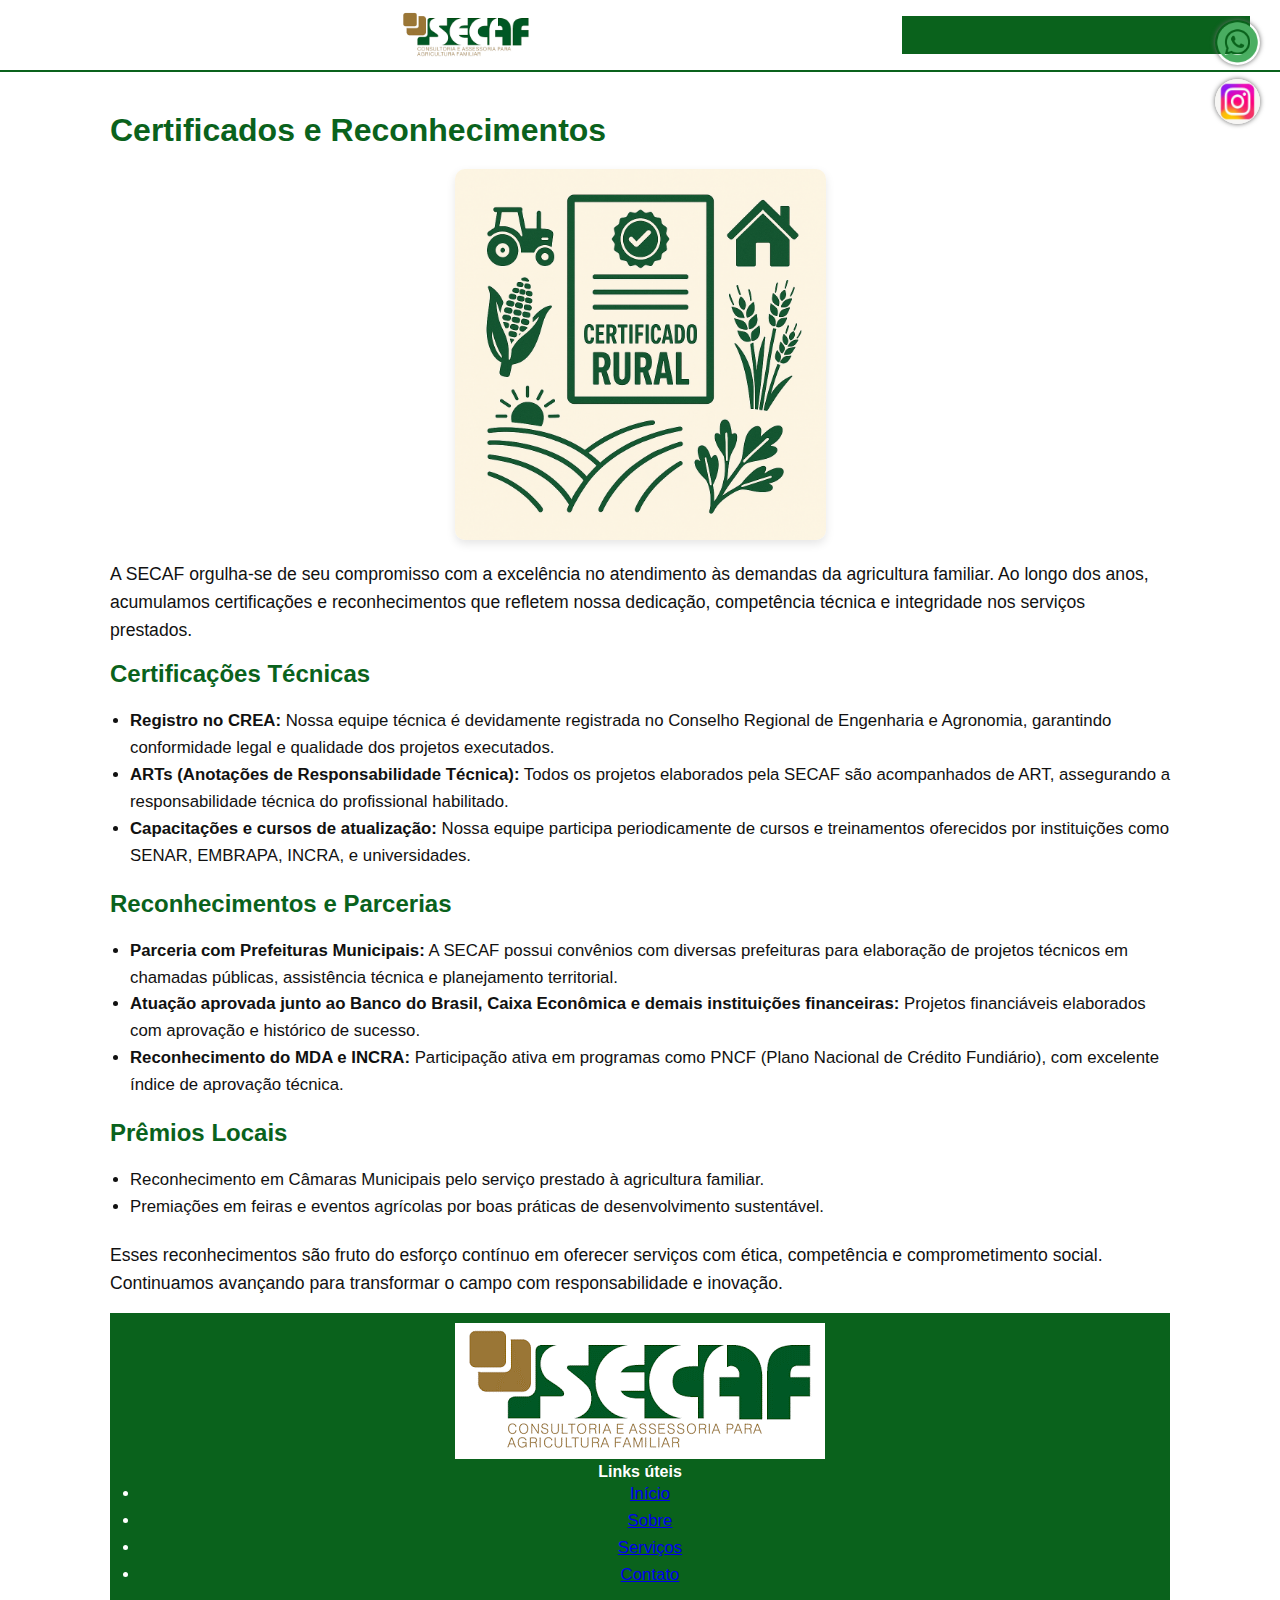
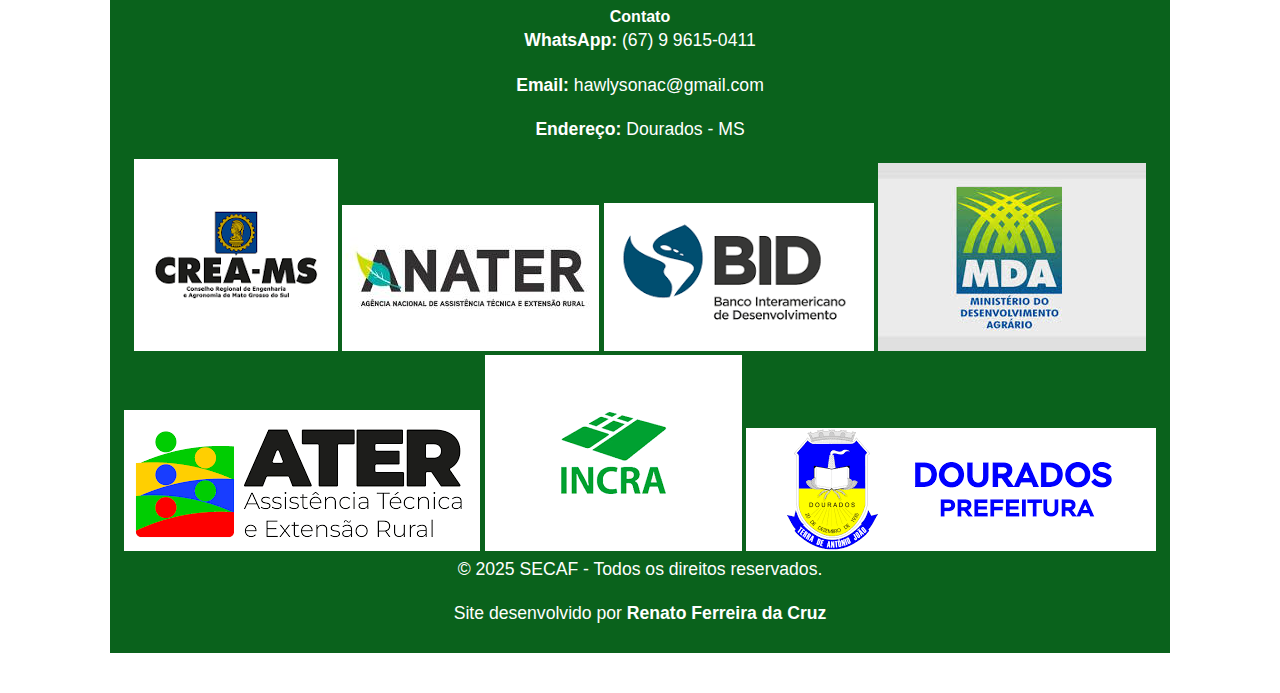
<file: certificados.html>
<!DOCTYPE html>
<html lang="pt-BR">
<head>
    <meta charset="UTF-8">
    <title>Certificados e Reconhecimentos - SECAF</title>
    <link rel="stylesheet" href="style.css">
     <meta charset="UTF-8">
  <title>Certificados e Reconhecimentos - SECAF</title>
  <meta name="description" content="Conheça os prêmios, selos, certificados e reconhecimentos conquistados pela SECAF ao longo da sua trajetória no agro.">
  <meta name="keywords" content="certificados SECAF, premiações, reconhecimentos, consultoria premiada, agricultura familiar, destaque no agro">
  <meta name="author" content="Renato Ferreira da Cruz">
  <meta name="viewport" content="width=device-width, initial-scale=1.0">
  <link rel="stylesheet" href="style.css">
</head>
<body>
    <header>
        <img src="images/logo.png" alt="Logo SECAF" class="logo">
        <nav>
            <a href="index.html">Início</a>
            <a href="sobre.html">Sobre</a>
            <a href="servicos.html">Serviços</a>
            <a href="contato.html">Contato</a>
        </nav>
    </header>

    <main class="pagina-conteudo">
        <h1 class="titulo-secao">Certificados e Reconhecimentos</h1>

         <img src="./images/certificados.png" 
     alt="Certficados" 
     style="width: 35%; max-width: 800px; display: block; margin: 20px auto; border-radius: 10px; box-shadow: 0 4px 10px rgba(0,0,0,0.1);">

        
         <p>A SECAF orgulha-se de seu compromisso com a excelência no atendimento às demandas da agricultura familiar. Ao longo dos anos, acumulamos certificações e reconhecimentos que refletem nossa dedicação, competência técnica e integridade nos serviços prestados.</p>

        <h2 class="titulo-secao">Certificações Técnicas</h2>
        <ul>
            <li><strong>Registro no CREA:</strong> Nossa equipe técnica é devidamente registrada no Conselho Regional de Engenharia e Agronomia, garantindo conformidade legal e qualidade dos projetos executados.</li>
            <li><strong>ARTs (Anotações de Responsabilidade Técnica):</strong> Todos os projetos elaborados pela SECAF são acompanhados de ART, assegurando a responsabilidade técnica do profissional habilitado.</li>
            <li><strong>Capacitações e cursos de atualização:</strong> Nossa equipe participa periodicamente de cursos e treinamentos oferecidos por instituições como SENAR, EMBRAPA, INCRA, e universidades.</li>
        </ul>

        <h2 class="titulo-secao">Reconhecimentos e Parcerias</h2>
        <ul>
            <li><strong>Parceria com Prefeituras Municipais:</strong> A SECAF possui convênios com diversas prefeituras para elaboração de projetos técnicos em chamadas públicas, assistência técnica e planejamento territorial.</li>
            <li><strong>Atuação aprovada junto ao Banco do Brasil, Caixa Econômica e demais instituições financeiras:</strong> Projetos financiáveis elaborados com aprovação e histórico de sucesso.</li>
            <li><strong>Reconhecimento do MDA e INCRA:</strong> Participação ativa em programas como PNCF (Plano Nacional de Crédito Fundiário), com excelente índice de aprovação técnica.</li>
        </ul>

        <h2 class="titulo-secao">Prêmios Locais</h2>
        <ul>
            <li>Reconhecimento em Câmaras Municipais pelo serviço prestado à agricultura familiar.</li>
            <li>Premiações em feiras e eventos agrícolas por boas práticas de desenvolvimento sustentável.</li>
        </ul>

        <p>Esses reconhecimentos são fruto do esforço contínuo em oferecer serviços com ética, competência e comprometimento social. Continuamos avançando para transformar o campo com responsabilidade e inovação.</p>
    
       <e/main>
   

    <footer class="rodape">
  <div class="rodape-container">
    <div class="rodape-coluna">
      <img src="images/logo.png" alt="Logo SECAF" class="rodape-logo">
    </div>
    <div class="rodape-coluna">
      <h4>Links úteis</h4>
      <ul>
        <li><a href="index.html">Início</a></li>
        <li><a href="sobre.html">Sobre</a></li>
        <li><a href="servicos.html">Serviços</a></li>
        <li><a href="contato.html">Contato</a></li>
      </ul>
    </div>
    <div class="rodape-coluna">
      <h4>Contato</h4>
      <p><strong>WhatsApp:</strong> (67) 9 9615-0411</p>
      <p><strong>Email:</strong> hawlysonac@gmail.com</p>
      <p><strong>Endereço:</strong> Dourados - MS</p>
    </div>
 </div>
    <div class="rodape-coluna">
    <img src="images/logo-crea.png" alt="CREA-MS">
    <img src="images/logo-anater.png" alt="ANATER">
    <img src="images/bid.png" alt="BID">
    <img src="images/mda.jpeg" alt="MDA">
    <img src="images/ater.png" alt="ATER">
    <img src="images/incra.png" alt="INCRA">
    <img src="images/dourados.png" alt="dourados">
      </div>
  <div class="rodape-baixo">
    <p>© 2025 SECAF - Todos os direitos reservados.</p>
    <p class="creditos-site">Site desenvolvido por <strong>Renato Ferreira da Cruz</strong></p>
  </div>
</footer>
  
</a><!-- Ícones flutuantes das redes sociais -->
<div class="social-float">
  <a href="https://wa.me/5567996150411?text=Olá!%20Gostaria%20de%20mais%20informações%20sobre%20os%20serviços%20da%20SECAF" target="_blank">
    <img src="images/whatsapp.png" alt="Fale conosco no WhatsApp" class="icon-social">
  </a>
  <a href="https://www.instagram.com/SEUUSUARIO" target="_blank">
    <img src="images/instagram.png" alt="Nosso Instagram" class="icon-social">
  </a>
</div>
</body>
</html>
</file>
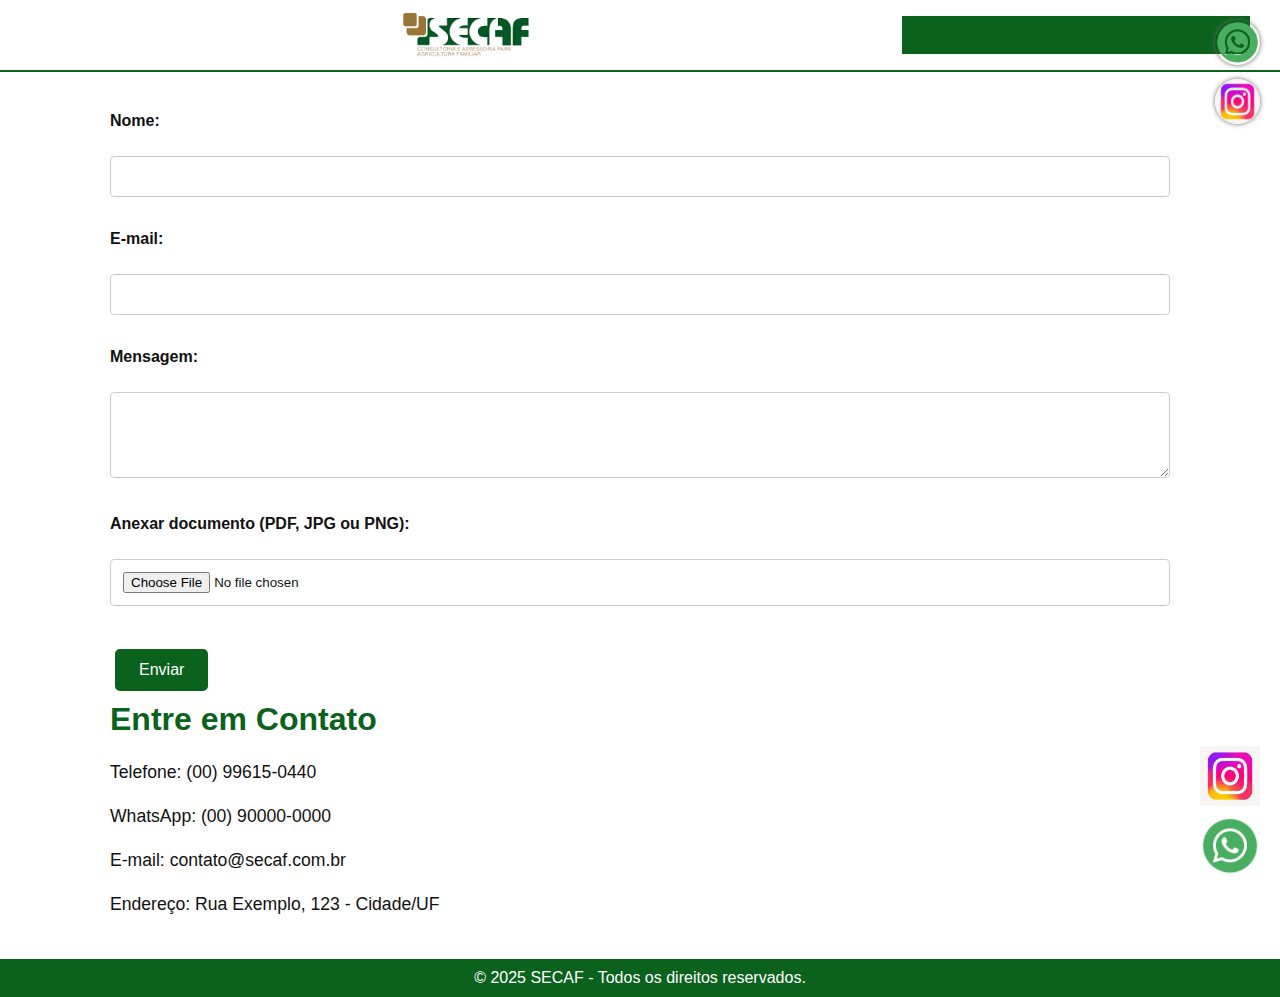
<file: contato.html>
<!DOCTYPE html>
<html lang="pt-BR">
<head>
  <meta charset="UTF-8">
  <title>Contato - SECAF</title>
  <link rel="stylesheet" href="style.css">
</head>
<body>
  <header><img src="images/logo.png" alt="Logo SECAF" class="logo">
    <nav>
      <a href="index.html">Início</a>
      <a href="sobre.html">Sobre</a>
      <a href="servicos.html">Serviços</a>
      <a href="contato.html">Contato</a>
    </nav>
  </header>
  <main>
    <form action="mailto:seuemail@seudominio.com" method="POST" enctype="multipart/form-data">
  <label for="nome">Nome:</label><br>
  <input type="text" id="nome" name="nome" required><br><br>

  <label for="email">E-mail:</label><br>
  <input type="email" id="email" name="email" required><br><br>

  <label for="mensagem">Mensagem:</label><br>
  <textarea id="mensagem" name="mensagem" rows="4" required></textarea><br><br>

  <label for="arquivo">Anexar documento (PDF, JPG ou PNG):</label><br>
  <input type="file" id="arquivo" name="arquivo" accept=".pdf, image/jpeg, image/png"><br><br>

  <button type="submit">Enviar</button>
</form>
    <h1>Entre em Contato</h1>
    <p>Telefone: (00) 99615-0440</p>
    <p>WhatsApp: (00) 90000-0000</p>
    <p>E-mail: contato@secaf.com.br</p>
    <p>Endereço: Rua Exemplo, 123 - Cidade/UF</p>
  </main>
  <footer>© 2025 SECAF - Todos os direitos reservados.</footer>
  <!-- Botão flutuante do WhatsApp -->
<a href="https://wa.me/55SEUNUMERO?text=Olá!%20Gostaria%20de%20mais%20informações%20sobre%20os%20serviços%20da%20SECAF." 
   class="whatsapp-float" target="_blank">
  <img src="images/whatsapp.png" alt="Fale conosco no WhatsApp" style="width:60px; height:60px;">
</a><!-- Botão flutuante do Instagram -->
<a href="https://www.instagram.com/SEUUSUARIO" class="instagram-float" target="_blank">
  <img src="images/instagram.png" alt="Nosso Instagram" style="width: 60px; height: 60px;">
</a><!-- Ícones flutuantes das redes sociais -->
<div class="social-float">
  <a href="https://wa.me/55SEUNUMERO?text=Olá!%20Gostaria%20de%20mais%20informações%20sobre%20os%20serviços%20da%20SECAF" target="_blank">
    <img src="images/whatsapp.png" alt="Fale conosco no WhatsApp" class="icon-social">
  </a>
  <a href="https://www.instagram.com/SEUUSUARIO" target="_blank">
    <img src="images/instagram.png" alt="Nosso Instagram" class="icon-social">
  </a>
</div>
</body>
</html>
</file>
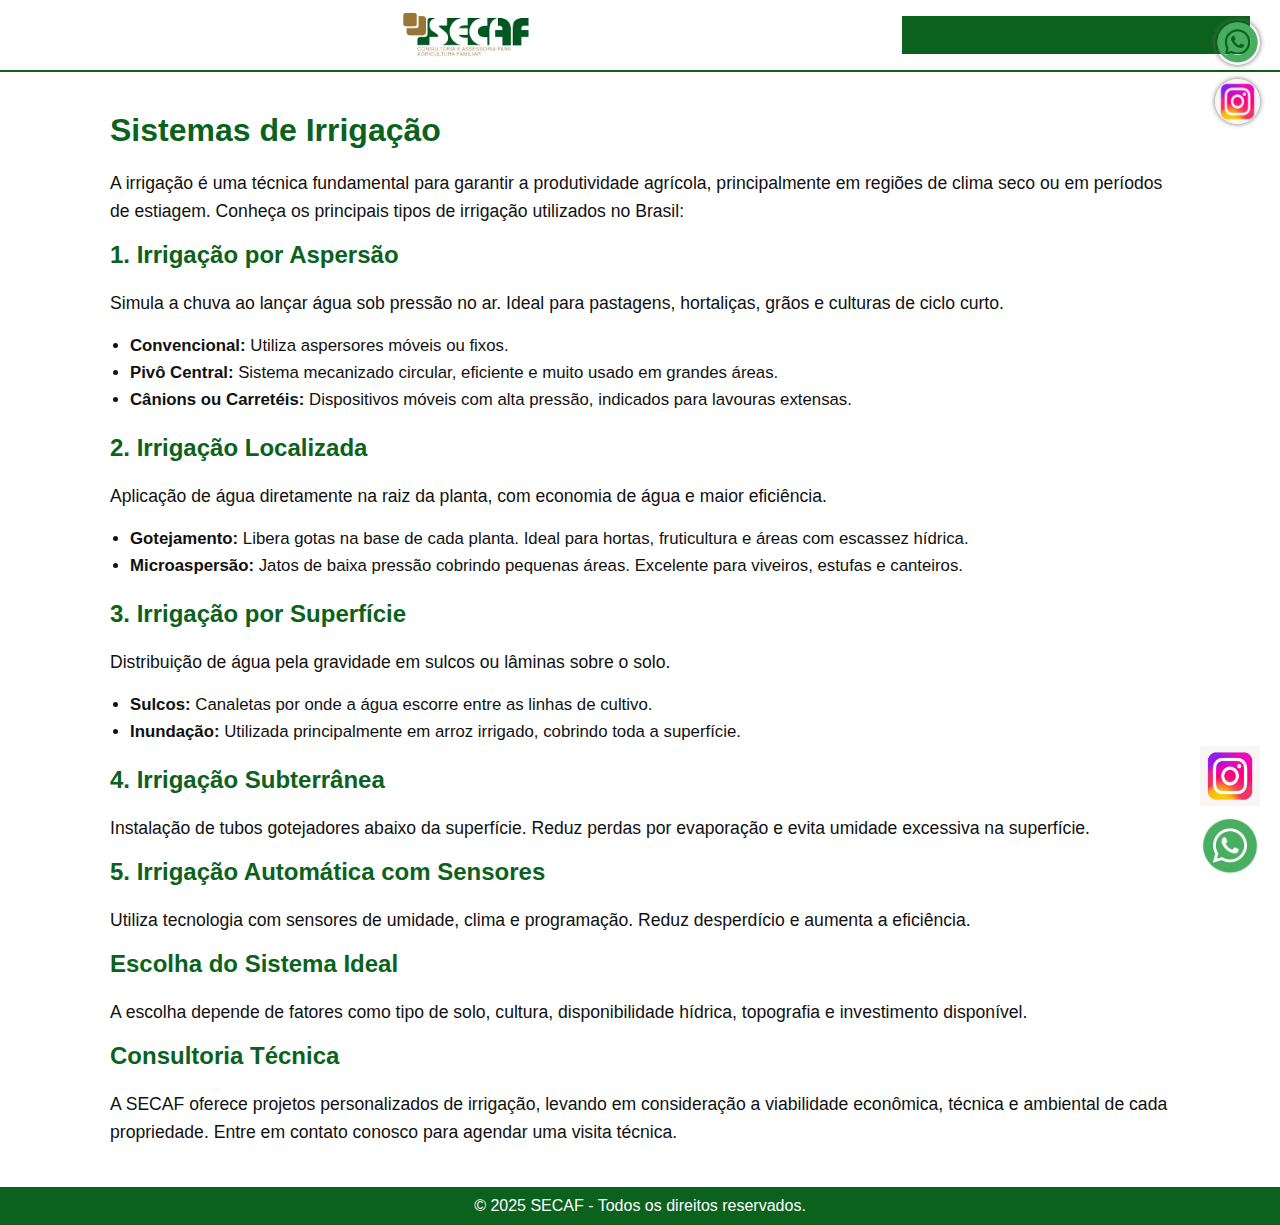
<file: irrigacao.html>
<!DOCTYPE html>
<html lang="pt-BR">
<head>
  <meta charset="UTF-8" />
  <title>Irrigação</title>
  <link rel="stylesheet" href="style.css" />
</head>
<body>
  <header>
    <img src="images/logo.png" alt="Logo SECAF" class="logo" />
    <nav>
      <a href="index.html">Início</a>
      <a href="sobre.html">Sobre</a>
      <a href="servicos.html">Serviços</a>
      <a href="contato.html">Contato</a>
    </nav>
  </header>
  <main>
    <h1>Sistemas de Irrigação</h1>
    <p>A irrigação é uma técnica fundamental para garantir a produtividade agrícola, principalmente em regiões de clima seco ou em períodos de estiagem. Conheça os principais tipos de irrigação utilizados no Brasil:</p>

    <h2>1. Irrigação por Aspersão</h2>
    <p>Simula a chuva ao lançar água sob pressão no ar. Ideal para pastagens, hortaliças, grãos e culturas de ciclo curto.</p>
    <ul>
      <li><strong>Convencional:</strong> Utiliza aspersores móveis ou fixos.</li>
      <li><strong>Pivô Central:</strong> Sistema mecanizado circular, eficiente e muito usado em grandes áreas.</li>
      <li><strong>Cânions ou Carretéis:</strong> Dispositivos móveis com alta pressão, indicados para lavouras extensas.</li>
    </ul>

    <h2>2. Irrigação Localizada</h2>
    <p>Aplicação de água diretamente na raiz da planta, com economia de água e maior eficiência.</p>
    <ul>
      <li><strong>Gotejamento:</strong> Libera gotas na base de cada planta. Ideal para hortas, fruticultura e áreas com escassez hídrica.</li>
      <li><strong>Microaspersão:</strong> Jatos de baixa pressão cobrindo pequenas áreas. Excelente para viveiros, estufas e canteiros.</li>
    </ul>

    <h2>3. Irrigação por Superfície</h2>
    <p>Distribuição de água pela gravidade em sulcos ou lâminas sobre o solo.</p>
    <ul>
      <li><strong>Sulcos:</strong> Canaletas por onde a água escorre entre as linhas de cultivo.</li>
      <li><strong>Inundação:</strong> Utilizada principalmente em arroz irrigado, cobrindo toda a superfície.</li>
    </ul>

    <h2>4. Irrigação Subterrânea</h2>
    <p>Instalação de tubos gotejadores abaixo da superfície. Reduz perdas por evaporação e evita umidade excessiva na superfície.</p>

    <h2>5. Irrigação Automática com Sensores</h2>
    <p>Utiliza tecnologia com sensores de umidade, clima e programação. Reduz desperdício e aumenta a eficiência.</p>

    <h2>Escolha do Sistema Ideal</h2>
    <p>A escolha depende de fatores como tipo de solo, cultura, disponibilidade hídrica, topografia e investimento disponível.</p>

    <h2>Consultoria Técnica</h2>
    <p>A SECAF oferece projetos personalizados de irrigação, levando em consideração a viabilidade econômica, técnica e ambiental de cada propriedade. Entre em contato conosco para agendar uma visita técnica.</p>
  </main>
  <footer>
    © 2025 SECAF - Todos os direitos reservados.
  </footer>
  <!-- Botão flutuante do WhatsApp -->
<a href="https://wa.me/55SEUNUMERO?text=Olá!%20Gostaria%20de%20mais%20informações%20sobre%20os%20serviços%20da%20SECAF." 
   class="whatsapp-float" target="_blank">
  <img src="images/whatsapp.png" alt="Fale conosco no WhatsApp" style="width:60px; height:60px;">
</a><!-- Botão flutuante do Instagram -->
<a href="https://www.instagram.com/SEUUSUARIO" class="instagram-float" target="_blank">
  <img src="images/instagram.png" alt="Nosso Instagram" style="width: 60px; height: 60px;">
</a><!-- Ícones flutuantes das redes sociais -->
<div class="social-float">
  <a href="https://wa.me/5567996150411?text=Olá!%20Gostaria%20de%20mais%20informações%20sobre%20os%20serviços%20da%20SECAF" target="_blank">
    <img src="images/whatsapp.png" alt="Fale conosco no WhatsApp" class="icon-social">
  </a>
  <a href="https://www.instagram.com/SEUUSUARIO" target="_blank">
    <img src="images/instagram.png" alt="Nosso Instagram" class="icon-social">
  </a>
</div>
</body>
</html>
</file>
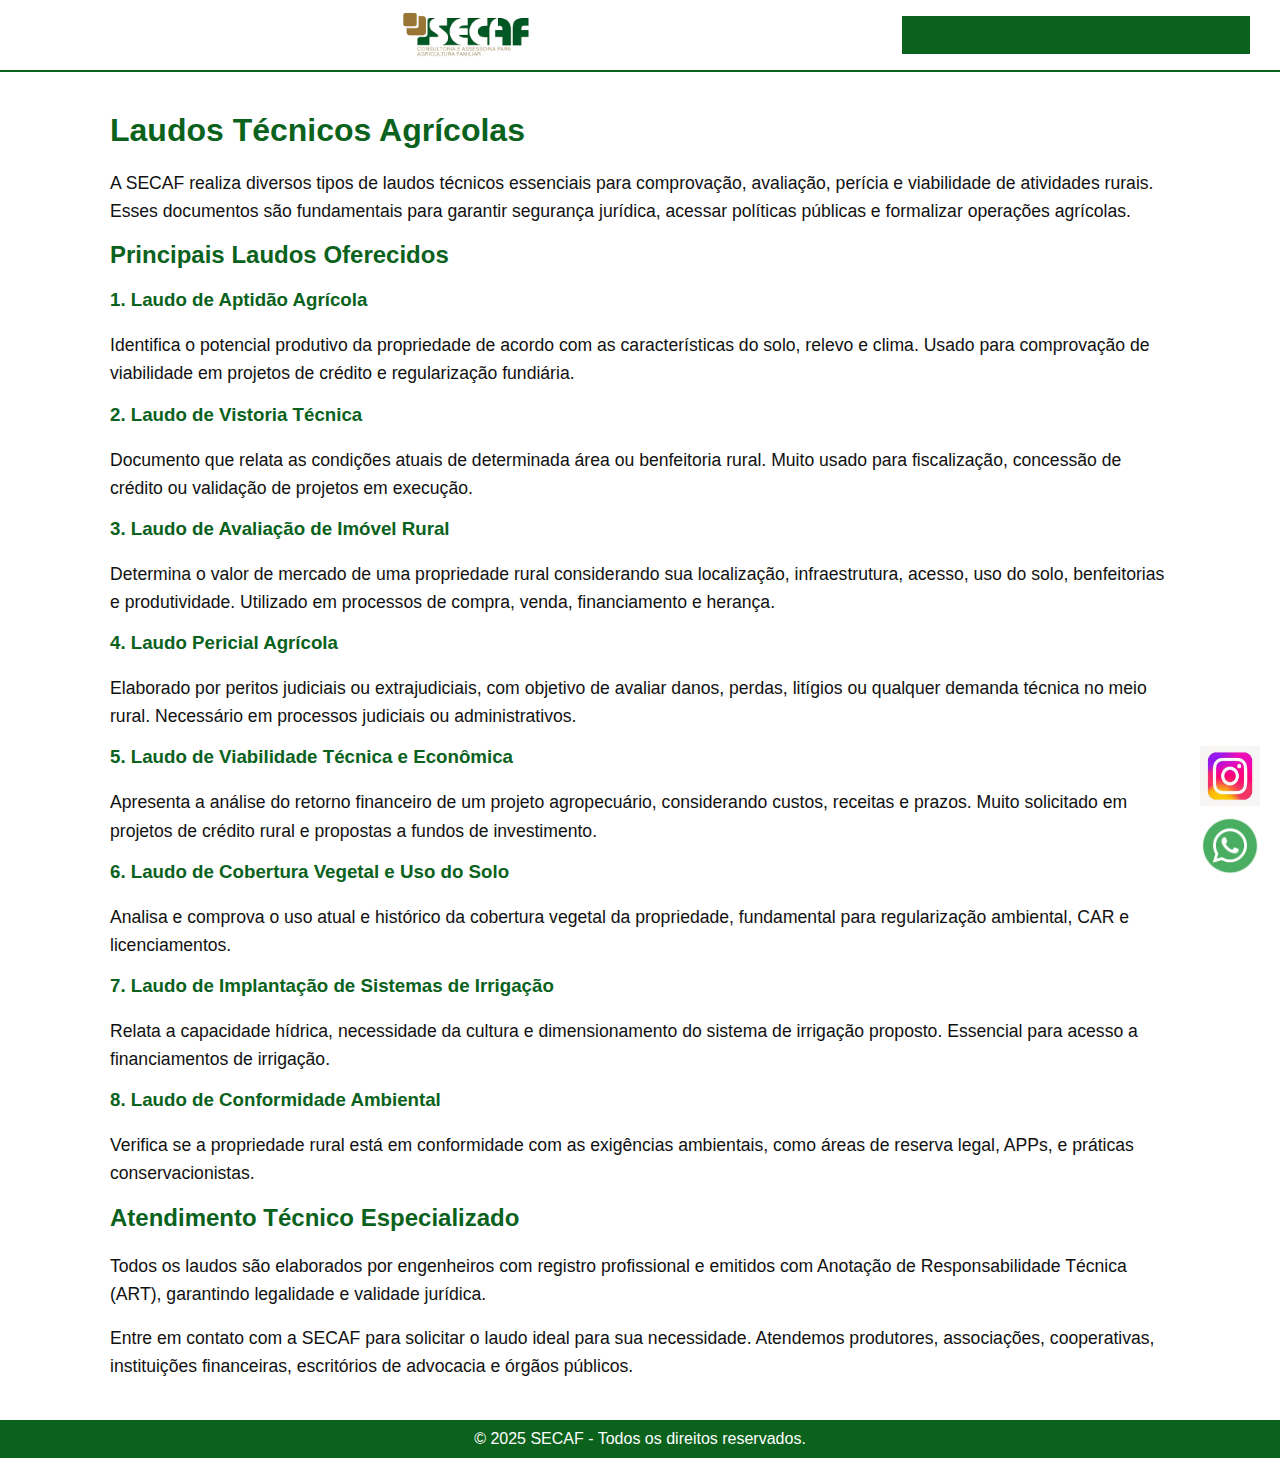
<file: laudos.html>
<!DOCTYPE html>
<html lang="pt-BR">
<head>
  <meta charset="UTF-8" />
  <title>Laudos Técnicos</title>
  <link rel="stylesheet" href="style.css" />
</head>
<body>
  <header>
    <img src="images/logo.png" alt="Logo SECAF" class="logo" />
    <nav>
      <a href="index.html">Início</a>
      <a href="sobre.html">Sobre</a>
      <a href="servicos.html">Serviços</a>
      <a href="contato.html">Contato</a>
    </nav>
  </header>
  <main>
    <h1>Laudos Técnicos Agrícolas</h1>
    <p>A SECAF realiza diversos tipos de laudos técnicos essenciais para comprovação, avaliação, perícia e viabilidade de atividades rurais. Esses documentos são fundamentais para garantir segurança jurídica, acessar políticas públicas e formalizar operações agrícolas.</p>

    <h2>Principais Laudos Oferecidos</h2>

    <h3>1. Laudo de Aptidão Agrícola</h3>
    <p>Identifica o potencial produtivo da propriedade de acordo com as características do solo, relevo e clima. Usado para comprovação de viabilidade em projetos de crédito e regularização fundiária.</p>

    <h3>2. Laudo de Vistoria Técnica</h3>
    <p>Documento que relata as condições atuais de determinada área ou benfeitoria rural. Muito usado para fiscalização, concessão de crédito ou validação de projetos em execução.</p>

    <h3>3. Laudo de Avaliação de Imóvel Rural</h3>
    <p>Determina o valor de mercado de uma propriedade rural considerando sua localização, infraestrutura, acesso, uso do solo, benfeitorias e produtividade. Utilizado em processos de compra, venda, financiamento e herança.</p>

    <h3>4. Laudo Pericial Agrícola</h3>
    <p>Elaborado por peritos judiciais ou extrajudiciais, com objetivo de avaliar danos, perdas, litígios ou qualquer demanda técnica no meio rural. Necessário em processos judiciais ou administrativos.</p>

    <h3>5. Laudo de Viabilidade Técnica e Econômica</h3>
    <p>Apresenta a análise do retorno financeiro de um projeto agropecuário, considerando custos, receitas e prazos. Muito solicitado em projetos de crédito rural e propostas a fundos de investimento.</p>

    <h3>6. Laudo de Cobertura Vegetal e Uso do Solo</h3>
    <p>Analisa e comprova o uso atual e histórico da cobertura vegetal da propriedade, fundamental para regularização ambiental, CAR e licenciamentos.</p>

    <h3>7. Laudo de Implantação de Sistemas de Irrigação</h3>
    <p>Relata a capacidade hídrica, necessidade da cultura e dimensionamento do sistema de irrigação proposto. Essencial para acesso a financiamentos de irrigação.</p>

    <h3>8. Laudo de Conformidade Ambiental</h3>
    <p>Verifica se a propriedade rural está em conformidade com as exigências ambientais, como áreas de reserva legal, APPs, e práticas conservacionistas.</p>

    <h2>Atendimento Técnico Especializado</h2>
    <p>Todos os laudos são elaborados por engenheiros com registro profissional e emitidos com Anotação de Responsabilidade Técnica (ART), garantindo legalidade e validade jurídica.</p>

    <p>Entre em contato com a SECAF para solicitar o laudo ideal para sua necessidade. Atendemos produtores, associações, cooperativas, instituições financeiras, escritórios de advocacia e órgãos públicos.</p>
  </main>
  <footer>
    © 2025 SECAF - Todos os direitos reservados.
  </footer>
  <!-- Botão flutuante do WhatsApp -->
<a href="https://wa.me/55SEUNUMERO?text=Olá!%20Gostaria%20de%20mais%20informações%20sobre%20os%20serviços%20da%20SECAF." 
   class="whatsapp-float" target="_blank">
  <img src="images/whatsapp.png" alt="Fale conosco no WhatsApp" style="width:60px; height:60px;">
</a><!-- Botão flutuante do Instagram -->
<a href="https://www.instagram.com/SEUUSUARIO" class="instagram-float" target="_blank">
  <img src="images/instagram.png" alt="Nosso Instagram" style="width: 60px; height: 60px;">
</a>
</body>
</html>
</file>
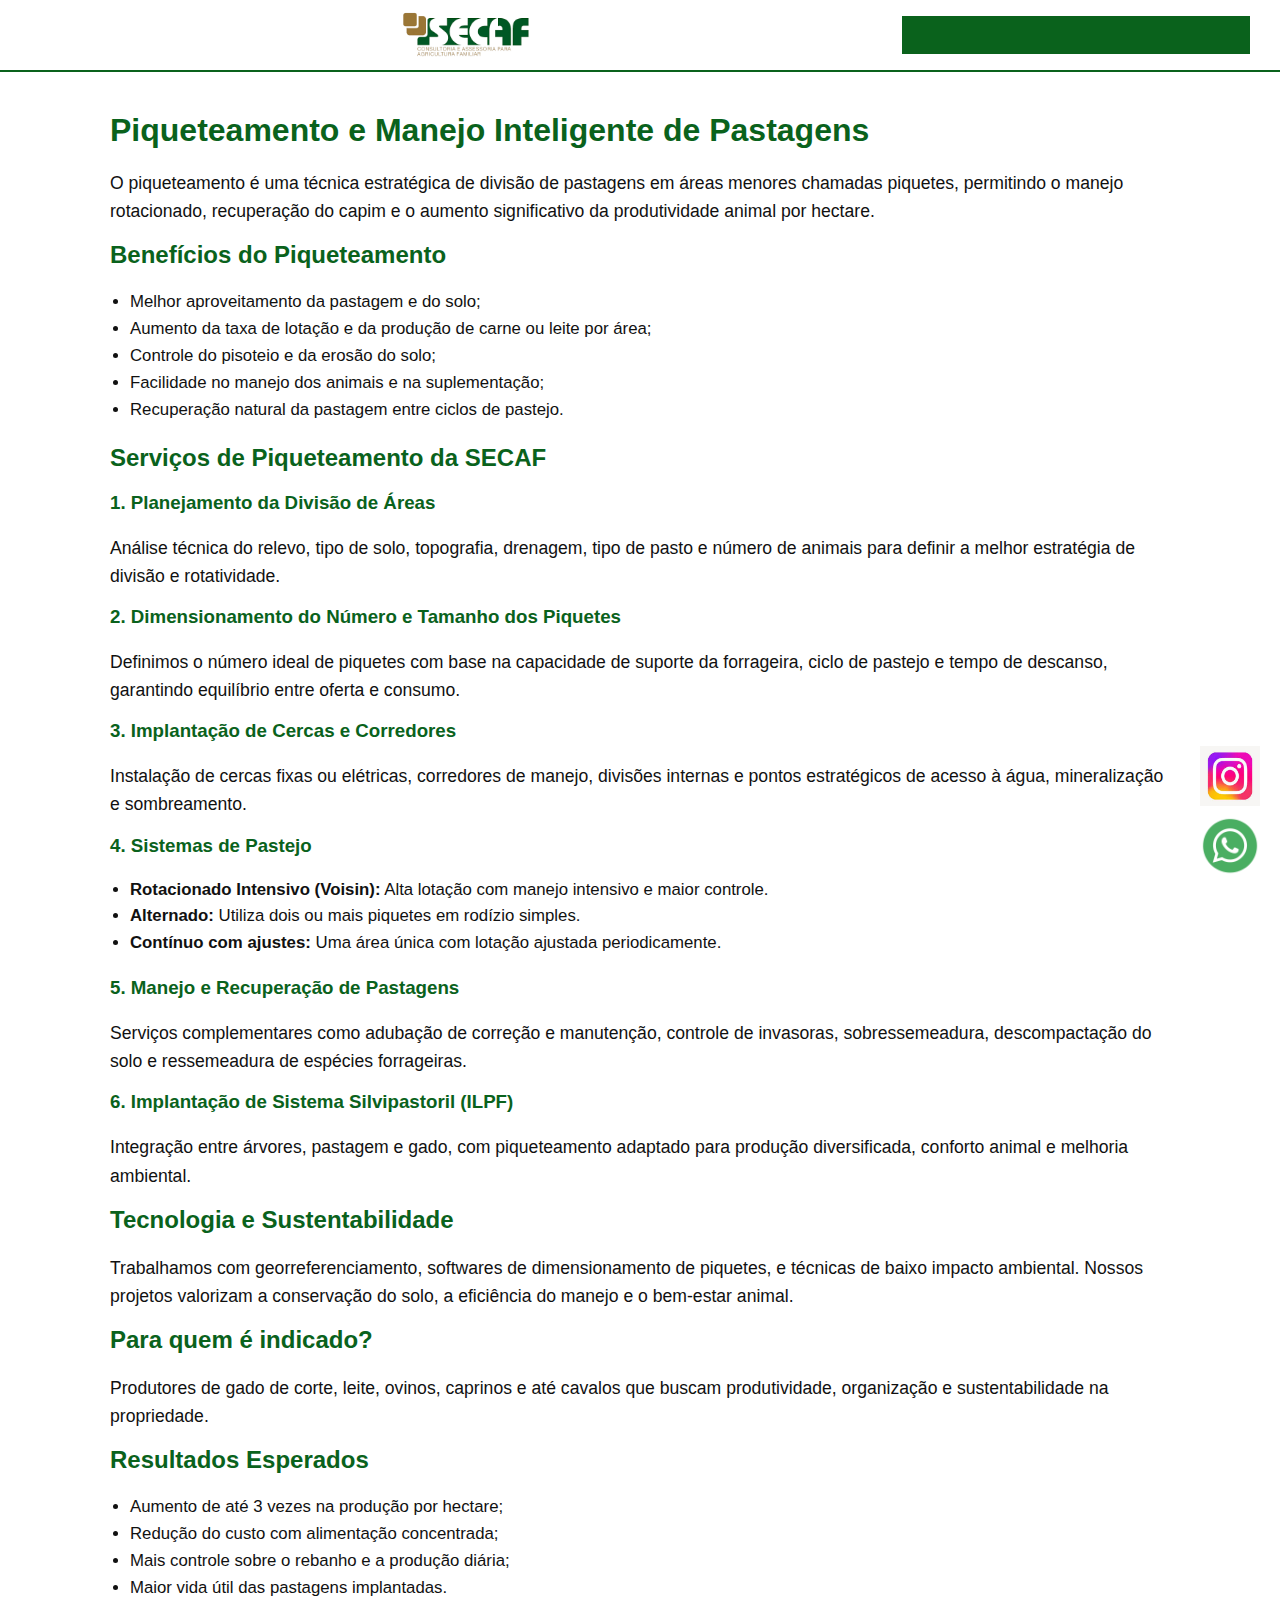
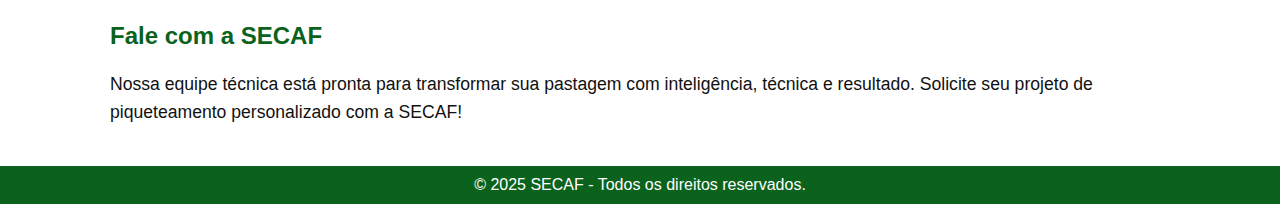
<file: piqueteamento.html>
<!DOCTYPE html>
<html lang="pt-BR">
<head>
  <meta charset="UTF-8" />
  <title>Piqueteamento e Manejo de Pastagens</title>
  <link rel="stylesheet" href="style.css" />
</head>
<body>
  <header>
    <img src="images/logo.png" alt="Logo SECAF" class="logo" />
    <nav>
      <a href="index.html">Início</a>
      <a href="sobre.html">Sobre</a>
      <a href="servicos.html">Serviços</a>
      <a href="contato.html">Contato</a>
    </nav>
  </header>
  <main>
    <h1>Piqueteamento e Manejo Inteligente de Pastagens</h1>
    <p>O piqueteamento é uma técnica estratégica de divisão de pastagens em áreas menores chamadas piquetes, permitindo o manejo rotacionado, recuperação do capim e o aumento significativo da produtividade animal por hectare.</p>

    <h2>Benefícios do Piqueteamento</h2>
    <ul>
      <li>Melhor aproveitamento da pastagem e do solo;</li>
      <li>Aumento da taxa de lotação e da produção de carne ou leite por área;</li>
      <li>Controle do pisoteio e da erosão do solo;</li>
      <li>Facilidade no manejo dos animais e na suplementação;</li>
      <li>Recuperação natural da pastagem entre ciclos de pastejo.</li>
    </ul>

    <h2>Serviços de Piqueteamento da SECAF</h2>

    <h3>1. Planejamento da Divisão de Áreas</h3>
    <p>Análise técnica do relevo, tipo de solo, topografia, drenagem, tipo de pasto e número de animais para definir a melhor estratégia de divisão e rotatividade.</p>

    <h3>2. Dimensionamento do Número e Tamanho dos Piquetes</h3>
    <p>Definimos o número ideal de piquetes com base na capacidade de suporte da forrageira, ciclo de pastejo e tempo de descanso, garantindo equilíbrio entre oferta e consumo.</p>

    <h3>3. Implantação de Cercas e Corredores</h3>
    <p>Instalação de cercas fixas ou elétricas, corredores de manejo, divisões internas e pontos estratégicos de acesso à água, mineralização e sombreamento.</p>

    <h3>4. Sistemas de Pastejo</h3>
    <ul>
      <li><strong>Rotacionado Intensivo (Voisin):</strong> Alta lotação com manejo intensivo e maior controle.</li>
      <li><strong>Alternado:</strong> Utiliza dois ou mais piquetes em rodízio simples.</li>
      <li><strong>Contínuo com ajustes:</strong> Uma área única com lotação ajustada periodicamente.</li>
    </ul>

    <h3>5. Manejo e Recuperação de Pastagens</h3>
    <p>Serviços complementares como adubação de correção e manutenção, controle de invasoras, sobressemeadura, descompactação do solo e ressemeadura de espécies forrageiras.</p>

    <h3>6. Implantação de Sistema Silvipastoril (ILPF)</h3>
    <p>Integração entre árvores, pastagem e gado, com piqueteamento adaptado para produção diversificada, conforto animal e melhoria ambiental.</p>

    <h2>Tecnologia e Sustentabilidade</h2>
    <p>Trabalhamos com georreferenciamento, softwares de dimensionamento de piquetes, e técnicas de baixo impacto ambiental. Nossos projetos valorizam a conservação do solo, a eficiência do manejo e o bem-estar animal.</p>

    <h2>Para quem é indicado?</h2>
    <p>Produtores de gado de corte, leite, ovinos, caprinos e até cavalos que buscam produtividade, organização e sustentabilidade na propriedade.</p>

    <h2>Resultados Esperados</h2>
    <ul>
      <li>Aumento de até 3 vezes na produção por hectare;</li>
      <li>Redução do custo com alimentação concentrada;</li>
      <li>Mais controle sobre o rebanho e a produção diária;</li>
      <li>Maior vida útil das pastagens implantadas.</li>
    </ul>

    <h2>Fale com a SECAF</h2>
    <p>Nossa equipe técnica está pronta para transformar sua pastagem com inteligência, técnica e resultado. Solicite seu projeto de piqueteamento personalizado com a SECAF!</p>
  </main>
  <footer>
    © 2025 SECAF - Todos os direitos reservados.
  </footer>
  <!-- Botão flutuante do WhatsApp -->
<a href="https://wa.me/55SEUNUMERO?text=Olá!%20Gostaria%20de%20mais%20informações%20sobre%20os%20serviços%20da%20SECAF." 
   class="whatsapp-float" target="_blank">
  <img src="images/whatsapp.png" alt="Fale conosco no WhatsApp" style="width:60px; height:60px;">
</a><!-- Botão flutuante do Instagram -->
<a href="https://www.instagram.com/SEUUSUARIO" class="instagram-float" target="_blank">
  <img src="images/instagram.png" alt="Nosso Instagram" style="width: 60px; height: 60px;">
</a>
</body>
</html>
</file>
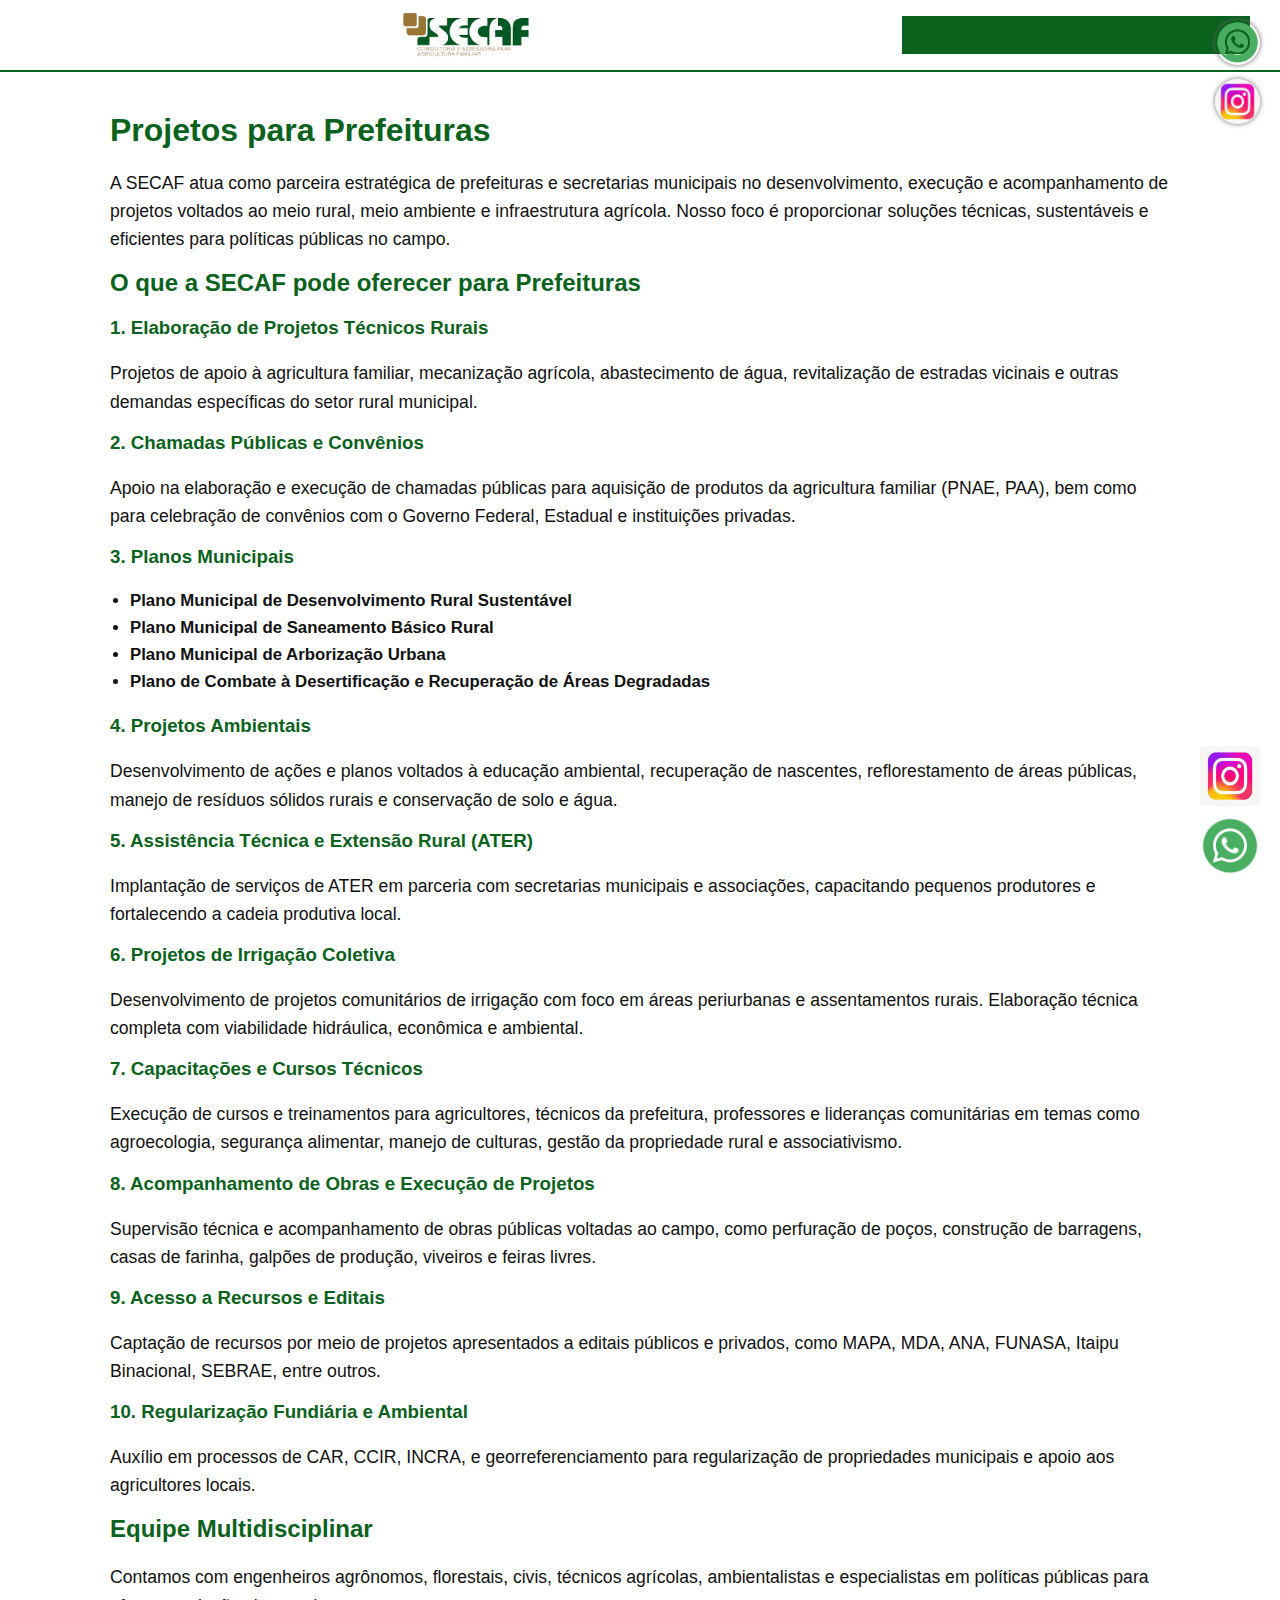
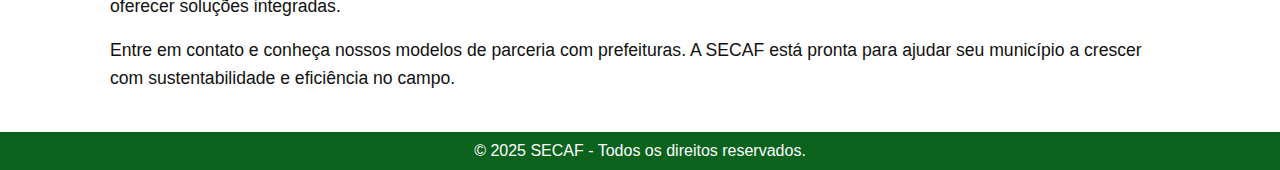
<file: projetos-prefeitura.html>
<!DOCTYPE html>
<html lang="pt-BR">
<head>
  <meta charset="UTF-8" />
  <title>Projetos para Prefeituras</title>
  <link rel="stylesheet" href="style.css" />
</head>
<body>
  <header>
    <img src="images/logo.png" alt="Logo SECAF" class="logo" />
    <nav>
      <a href="index.html">Início</a>
      <a href="sobre.html">Sobre</a>
      <a href="servicos.html">Serviços</a>
      <a href="contato.html">Contato</a>
    </nav>
  </header>
  <main>
    <h1>Projetos para Prefeituras</h1>
    <p>A SECAF atua como parceira estratégica de prefeituras e secretarias municipais no desenvolvimento, execução e acompanhamento de projetos voltados ao meio rural, meio ambiente e infraestrutura agrícola. Nosso foco é proporcionar soluções técnicas, sustentáveis e eficientes para políticas públicas no campo.</p>

    <h2>O que a SECAF pode oferecer para Prefeituras</h2>

    <h3>1. Elaboração de Projetos Técnicos Rurais</h3>
    <p>Projetos de apoio à agricultura familiar, mecanização agrícola, abastecimento de água, revitalização de estradas vicinais e outras demandas específicas do setor rural municipal.</p>

    <h3>2. Chamadas Públicas e Convênios</h3>
    <p>Apoio na elaboração e execução de chamadas públicas para aquisição de produtos da agricultura familiar (PNAE, PAA), bem como para celebração de convênios com o Governo Federal, Estadual e instituições privadas.</p>

    <h3>3. Planos Municipais</h3>
    <ul>
      <li><strong>Plano Municipal de Desenvolvimento Rural Sustentável</strong></li>
      <li><strong>Plano Municipal de Saneamento Básico Rural</strong></li>
      <li><strong>Plano Municipal de Arborização Urbana</strong></li>
      <li><strong>Plano de Combate à Desertificação e Recuperação de Áreas Degradadas</strong></li>
    </ul>

    <h3>4. Projetos Ambientais</h3>
    <p>Desenvolvimento de ações e planos voltados à educação ambiental, recuperação de nascentes, reflorestamento de áreas públicas, manejo de resíduos sólidos rurais e conservação de solo e água.</p>

    <h3>5. Assistência Técnica e Extensão Rural (ATER)</h3>
    <p>Implantação de serviços de ATER em parceria com secretarias municipais e associações, capacitando pequenos produtores e fortalecendo a cadeia produtiva local.</p>

    <h3>6. Projetos de Irrigação Coletiva</h3>
    <p>Desenvolvimento de projetos comunitários de irrigação com foco em áreas periurbanas e assentamentos rurais. Elaboração técnica completa com viabilidade hidráulica, econômica e ambiental.</p>

    <h3>7. Capacitações e Cursos Técnicos</h3>
    <p>Execução de cursos e treinamentos para agricultores, técnicos da prefeitura, professores e lideranças comunitárias em temas como agroecologia, segurança alimentar, manejo de culturas, gestão da propriedade rural e associativismo.</p>

    <h3>8. Acompanhamento de Obras e Execução de Projetos</h3>
    <p>Supervisão técnica e acompanhamento de obras públicas voltadas ao campo, como perfuração de poços, construção de barragens, casas de farinha, galpões de produção, viveiros e feiras livres.</p>

    <h3>9. Acesso a Recursos e Editais</h3>
    <p>Captação de recursos por meio de projetos apresentados a editais públicos e privados, como MAPA, MDA, ANA, FUNASA, Itaipu Binacional, SEBRAE, entre outros.</p>

    <h3>10. Regularização Fundiária e Ambiental</h3>
    <p>Auxílio em processos de CAR, CCIR, INCRA, e georreferenciamento para regularização de propriedades municipais e apoio aos agricultores locais.</p>

    <h2>Equipe Multidisciplinar</h2>
    <p>Contamos com engenheiros agrônomos, florestais, civis, técnicos agrícolas, ambientalistas e especialistas em políticas públicas para oferecer soluções integradas.</p>

    <p>Entre em contato e conheça nossos modelos de parceria com prefeituras. A SECAF está pronta para ajudar seu município a crescer com sustentabilidade e eficiência no campo.</p>
  </main>
  <footer>
    © 2025 SECAF - Todos os direitos reservados.
  </footer>
  <!-- Botão flutuante do WhatsApp -->
<a href="https://wa.me/55SEUNUMERO?text=Olá!%20Gostaria%20de%20mais%20informações%20sobre%20os%20serviços%20da%20SECAF." 
   class="whatsapp-float" target="_blank">
  <img src="images/whatsapp.png" alt="Fale conosco no WhatsApp" style="width:60px; height:60px;">
</a><!-- Botão flutuante do Instagram -->
<a href="https://www.instagram.com/SEUUSUARIO" class="instagram-float" target="_blank">
  <img src="images/instagram.png" alt="Nosso Instagram" style="width: 60px; height: 60px;">
</a><!-- Ícones flutuantes das redes sociais -->
<div class="social-float">
  <a href="https://wa.me/5567996150411?text=Olá!%20Gostaria%20de%20mais%20informações%20sobre%20os%20serviços%20da%20SECAF" target="_blank">
    <img src="images/whatsapp.png" alt="Fale conosco no WhatsApp" class="icon-social">
  </a>
  <a href="https://www.instagram.com/SEUUSUARIO" target="_blank">
    <img src="images/instagram.png" alt="Nosso Instagram" class="icon-social">
  </a>
</div>
</body>
</html>
</file>
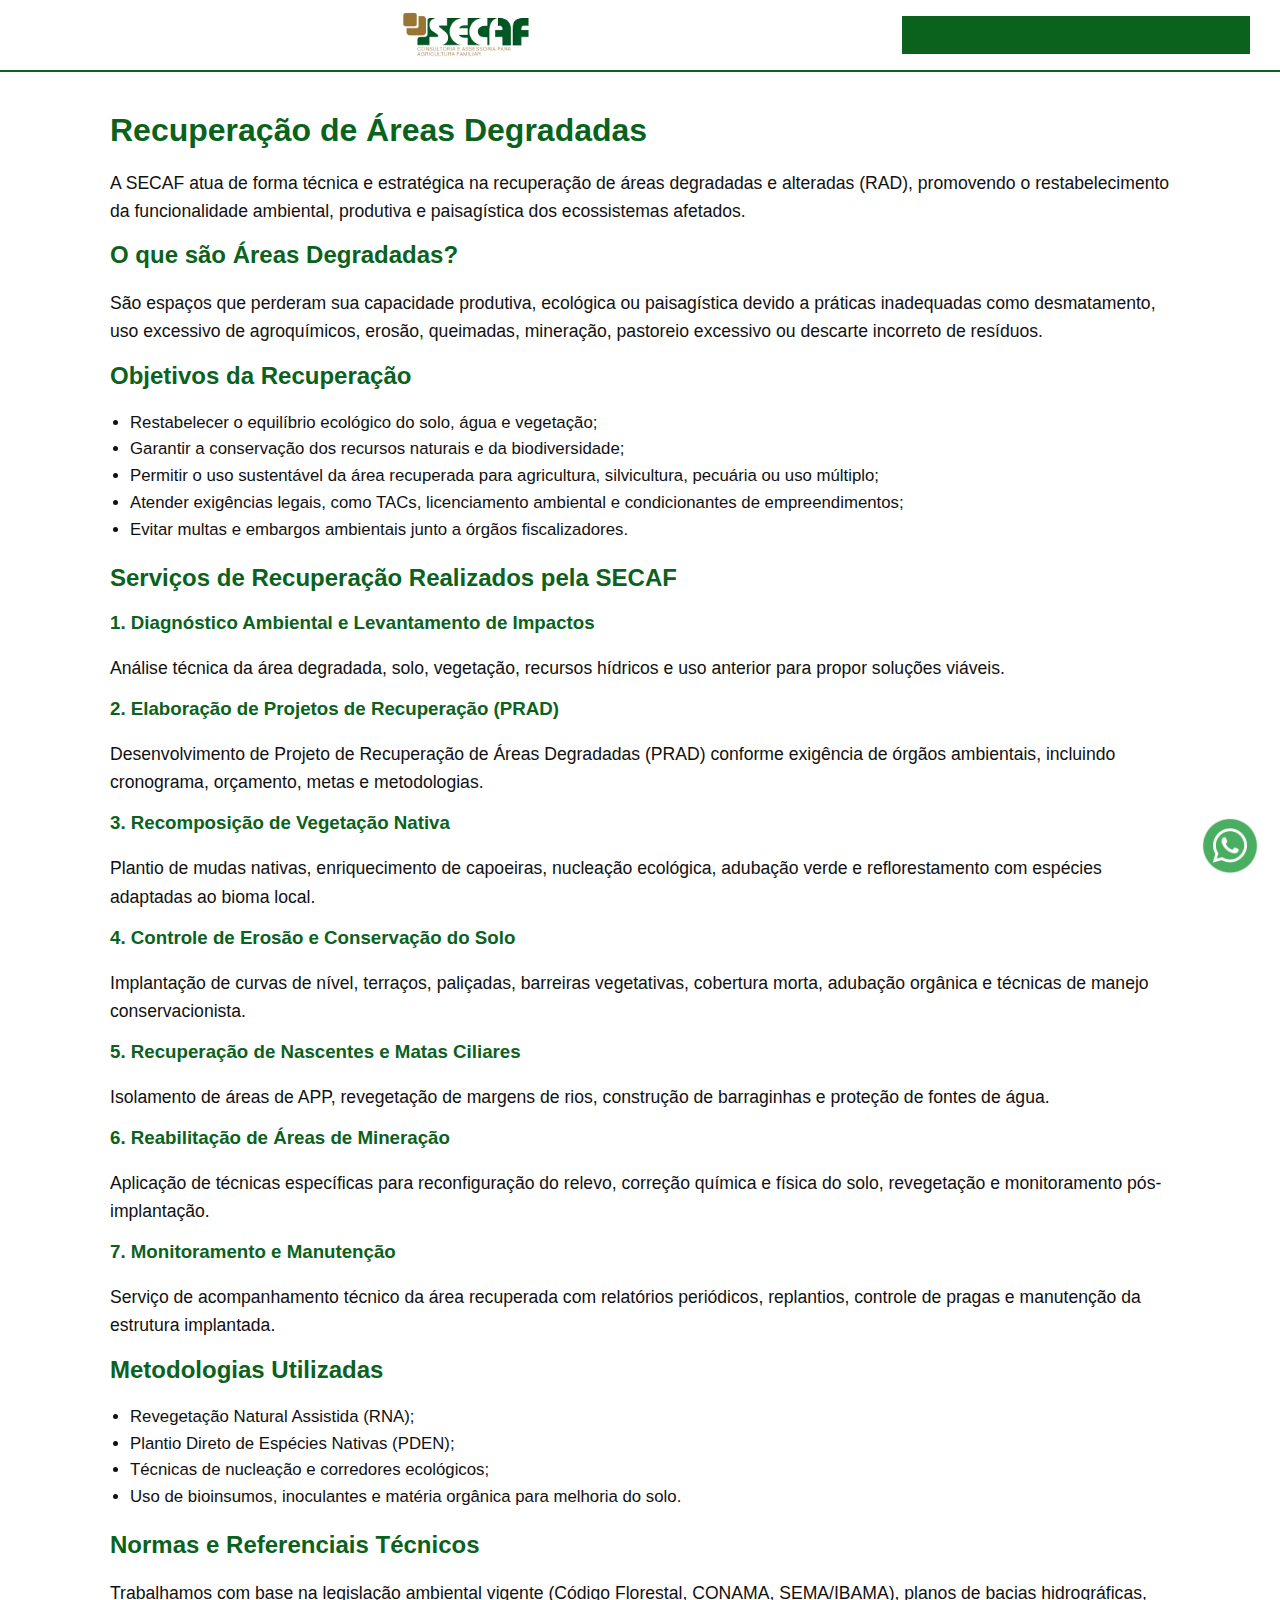
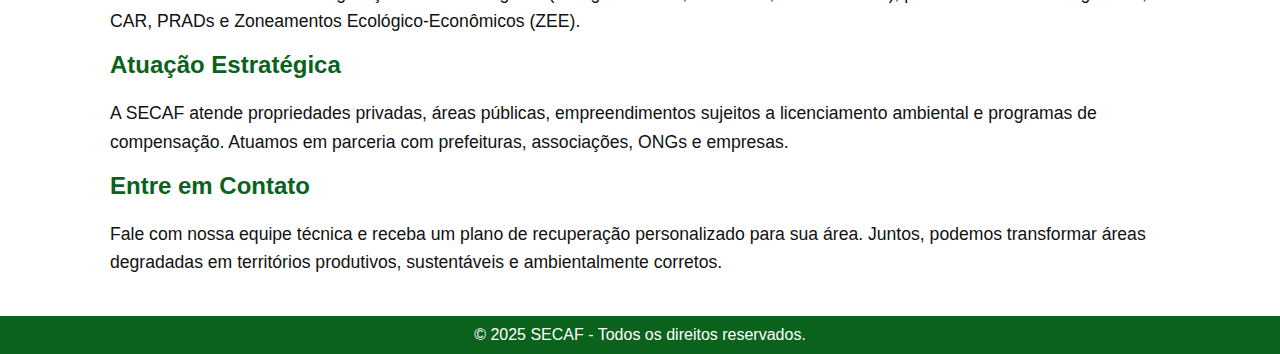
<file: recuperacao.html>
<!DOCTYPE html>
<html lang="pt-BR">
<head>
  <meta charset="UTF-8" />
  <title>Recuperação de Áreas</title>
  <link rel="stylesheet" href="style.css" />
</head>
<body>
  <header>
    <img src="images/logo.png" alt="Logo SECAF" class="logo" />
    <nav>
      <a href="index.html">Início</a>
      <a href="sobre.html">Sobre</a>
      <a href="servicos.html">Serviços</a>
      <a href="contato.html">Contato</a>
    </nav>
  </header>
  <main>
    <h1>Recuperação de Áreas Degradadas</h1>
    <p>A SECAF atua de forma técnica e estratégica na recuperação de áreas degradadas e alteradas (RAD), promovendo o restabelecimento da funcionalidade ambiental, produtiva e paisagística dos ecossistemas afetados.</p>

    <h2>O que são Áreas Degradadas?</h2>
    <p>São espaços que perderam sua capacidade produtiva, ecológica ou paisagística devido a práticas inadequadas como desmatamento, uso excessivo de agroquímicos, erosão, queimadas, mineração, pastoreio excessivo ou descarte incorreto de resíduos.</p>

    <h2>Objetivos da Recuperação</h2>
    <ul>
      <li>Restabelecer o equilíbrio ecológico do solo, água e vegetação;</li>
      <li>Garantir a conservação dos recursos naturais e da biodiversidade;</li>
      <li>Permitir o uso sustentável da área recuperada para agricultura, silvicultura, pecuária ou uso múltiplo;</li>
      <li>Atender exigências legais, como TACs, licenciamento ambiental e condicionantes de empreendimentos;</li>
      <li>Evitar multas e embargos ambientais junto a órgãos fiscalizadores.</li>
    </ul>

    <h2>Serviços de Recuperação Realizados pela SECAF</h2>

    <h3>1. Diagnóstico Ambiental e Levantamento de Impactos</h3>
    <p>Análise técnica da área degradada, solo, vegetação, recursos hídricos e uso anterior para propor soluções viáveis.</p>

    <h3>2. Elaboração de Projetos de Recuperação (PRAD)</h3>
    <p>Desenvolvimento de Projeto de Recuperação de Áreas Degradadas (PRAD) conforme exigência de órgãos ambientais, incluindo cronograma, orçamento, metas e metodologias.</p>

    <h3>3. Recomposição de Vegetação Nativa</h3>
    <p>Plantio de mudas nativas, enriquecimento de capoeiras, nucleação ecológica, adubação verde e reflorestamento com espécies adaptadas ao bioma local.</p>

    <h3>4. Controle de Erosão e Conservação do Solo</h3>
    <p>Implantação de curvas de nível, terraços, paliçadas, barreiras vegetativas, cobertura morta, adubação orgânica e técnicas de manejo conservacionista.</p>

    <h3>5. Recuperação de Nascentes e Matas Ciliares</h3>
    <p>Isolamento de áreas de APP, revegetação de margens de rios, construção de barraginhas e proteção de fontes de água.</p>

    <h3>6. Reabilitação de Áreas de Mineração</h3>
    <p>Aplicação de técnicas específicas para reconfiguração do relevo, correção química e física do solo, revegetação e monitoramento pós-implantação.</p>

    <h3>7. Monitoramento e Manutenção</h3>
    <p>Serviço de acompanhamento técnico da área recuperada com relatórios periódicos, replantios, controle de pragas e manutenção da estrutura implantada.</p>

    <h2>Metodologias Utilizadas</h2>
    <ul>
      <li>Revegetação Natural Assistida (RNA);</li>
      <li>Plantio Direto de Espécies Nativas (PDEN);</li>
      <li>Técnicas de nucleação e corredores ecológicos;</li>
      <li>Uso de bioinsumos, inoculantes e matéria orgânica para melhoria do solo.</li>
    </ul>

    <h2>Normas e Referenciais Técnicos</h2>
    <p>Trabalhamos com base na legislação ambiental vigente (Código Florestal, CONAMA, SEMA/IBAMA), planos de bacias hidrográficas, CAR, PRADs e Zoneamentos Ecológico-Econômicos (ZEE).</p>

    <h2>Atuação Estratégica</h2>
    <p>A SECAF atende propriedades privadas, áreas públicas, empreendimentos sujeitos a licenciamento ambiental e programas de compensação. Atuamos em parceria com prefeituras, associações, ONGs e empresas.</p>

    <h2>Entre em Contato</h2>
    <p>Fale com nossa equipe técnica e receba um plano de recuperação personalizado para sua área. Juntos, podemos transformar áreas degradadas em territórios produtivos, sustentáveis e ambientalmente corretos.</p>
  </main>
  <footer>
    © 2025 SECAF - Todos os direitos reservados.
  </footer>
  <!-- Botão flutuante do WhatsApp -->
<a href="https://wa.me/55SEUNUMERO?text=Olá!%20Gostaria%20de%20mais%20informações%20sobre%20os%20serviços%20da%20SECAF." 
   class="whatsapp-float" target="_blank">
  <img src="images/whatsapp.png" alt="Fale conosco no WhatsApp" style="width:60px; height:60px;">
</a>
</body>
</html>
</file>
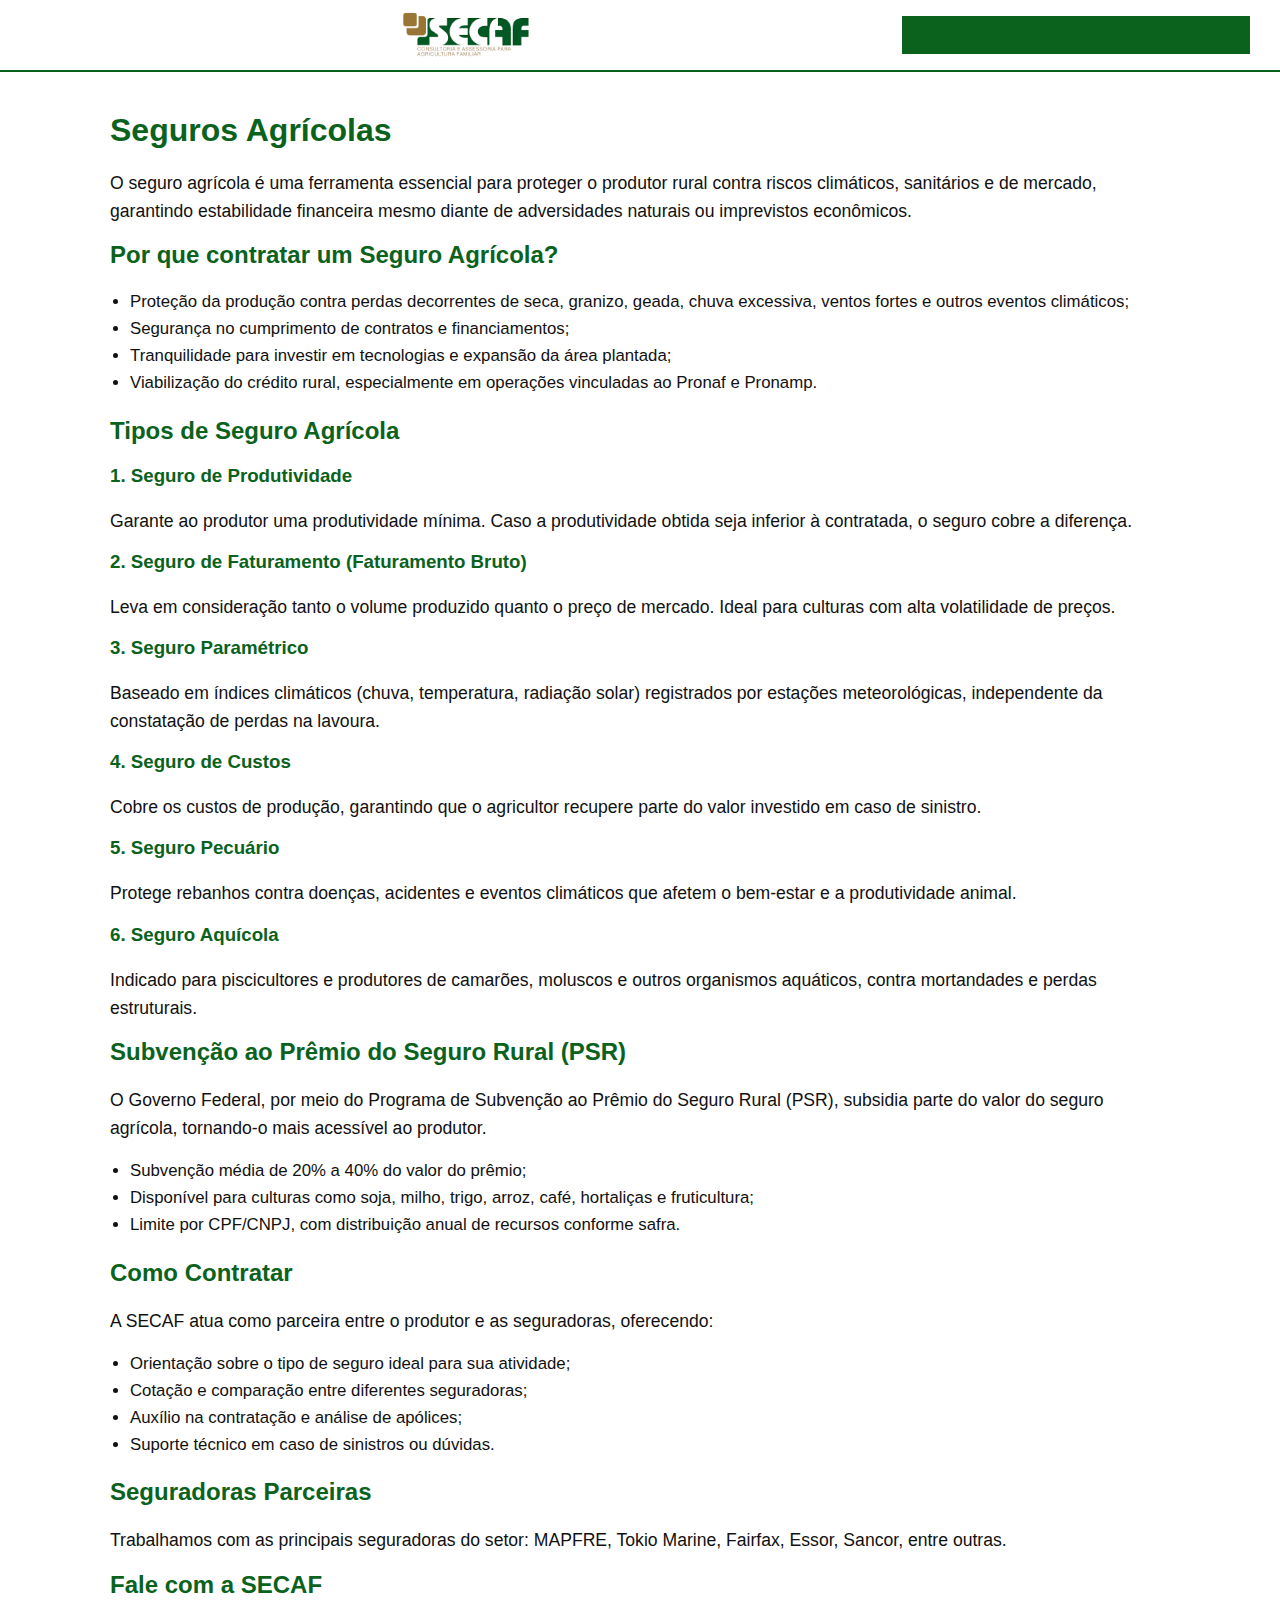
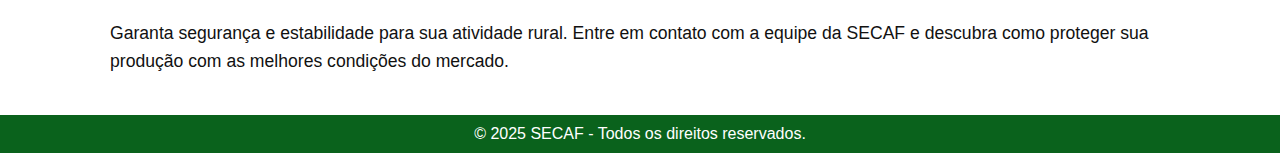
<file: seguros-agricolas.html>
<!DOCTYPE html>
<html lang="pt-BR">
<head>
  <meta charset="UTF-8" />
  <title>Seguros Agrícolas</title>
  <link rel="stylesheet" href="style.css" />
</head>
<body>
  <header>
    <img src="images/logo.png" alt="Logo SECAF" class="logo" />
    <nav>
      <a href="index.html">Início</a>
      <a href="sobre.html">Sobre</a>
      <a href="servicos.html">Serviços</a>
      <a href="contato.html">Contato</a>
    </nav>
  </header>
  <main>
    <h1>Seguros Agrícolas</h1>
    <p>O seguro agrícola é uma ferramenta essencial para proteger o produtor rural contra riscos climáticos, sanitários e de mercado, garantindo estabilidade financeira mesmo diante de adversidades naturais ou imprevistos econômicos.</p>

    <h2>Por que contratar um Seguro Agrícola?</h2>
    <ul>
      <li>Proteção da produção contra perdas decorrentes de seca, granizo, geada, chuva excessiva, ventos fortes e outros eventos climáticos;</li>
      <li>Segurança no cumprimento de contratos e financiamentos;</li>
      <li>Tranquilidade para investir em tecnologias e expansão da área plantada;</li>
      <li>Viabilização do crédito rural, especialmente em operações vinculadas ao Pronaf e Pronamp.</li>
    </ul>

    <h2>Tipos de Seguro Agrícola</h2>

    <h3>1. Seguro de Produtividade</h3>
    <p>Garante ao produtor uma produtividade mínima. Caso a produtividade obtida seja inferior à contratada, o seguro cobre a diferença.</p>

    <h3>2. Seguro de Faturamento (Faturamento Bruto)</h3>
    <p>Leva em consideração tanto o volume produzido quanto o preço de mercado. Ideal para culturas com alta volatilidade de preços.</p>

    <h3>3. Seguro Paramétrico</h3>
    <p>Baseado em índices climáticos (chuva, temperatura, radiação solar) registrados por estações meteorológicas, independente da constatação de perdas na lavoura.</p>

    <h3>4. Seguro de Custos</h3>
    <p>Cobre os custos de produção, garantindo que o agricultor recupere parte do valor investido em caso de sinistro.</p>

    <h3>5. Seguro Pecuário</h3>
    <p>Protege rebanhos contra doenças, acidentes e eventos climáticos que afetem o bem-estar e a produtividade animal.</p>

    <h3>6. Seguro Aquícola</h3>
    <p>Indicado para piscicultores e produtores de camarões, moluscos e outros organismos aquáticos, contra mortandades e perdas estruturais.</p>

    <h2>Subvenção ao Prêmio do Seguro Rural (PSR)</h2>
    <p>O Governo Federal, por meio do Programa de Subvenção ao Prêmio do Seguro Rural (PSR), subsidia parte do valor do seguro agrícola, tornando-o mais acessível ao produtor.</p>
    <ul>
      <li>Subvenção média de 20% a 40% do valor do prêmio;</li>
      <li>Disponível para culturas como soja, milho, trigo, arroz, café, hortaliças e fruticultura;</li>
      <li>Limite por CPF/CNPJ, com distribuição anual de recursos conforme safra.</li>
    </ul>

    <h2>Como Contratar</h2>
    <p>A SECAF atua como parceira entre o produtor e as seguradoras, oferecendo:</p>
    <ul>
      <li>Orientação sobre o tipo de seguro ideal para sua atividade;</li>
      <li>Cotação e comparação entre diferentes seguradoras;</li>
      <li>Auxílio na contratação e análise de apólices;</li>
      <li>Suporte técnico em caso de sinistros ou dúvidas.</li>
    </ul>

    <h2>Seguradoras Parceiras</h2>
    <p>Trabalhamos com as principais seguradoras do setor: MAPFRE, Tokio Marine, Fairfax, Essor, Sancor, entre outras.</p>

    <h2>Fale com a SECAF</h2>
    <p>Garanta segurança e estabilidade para sua atividade rural. Entre em contato com a equipe da SECAF e descubra como proteger sua produção com as melhores condições do mercado.</p>
  </main>
  <footer>
    © 2025 SECAF - Todos os direitos reservados.
  </footer>
</body>
</html>
</file>
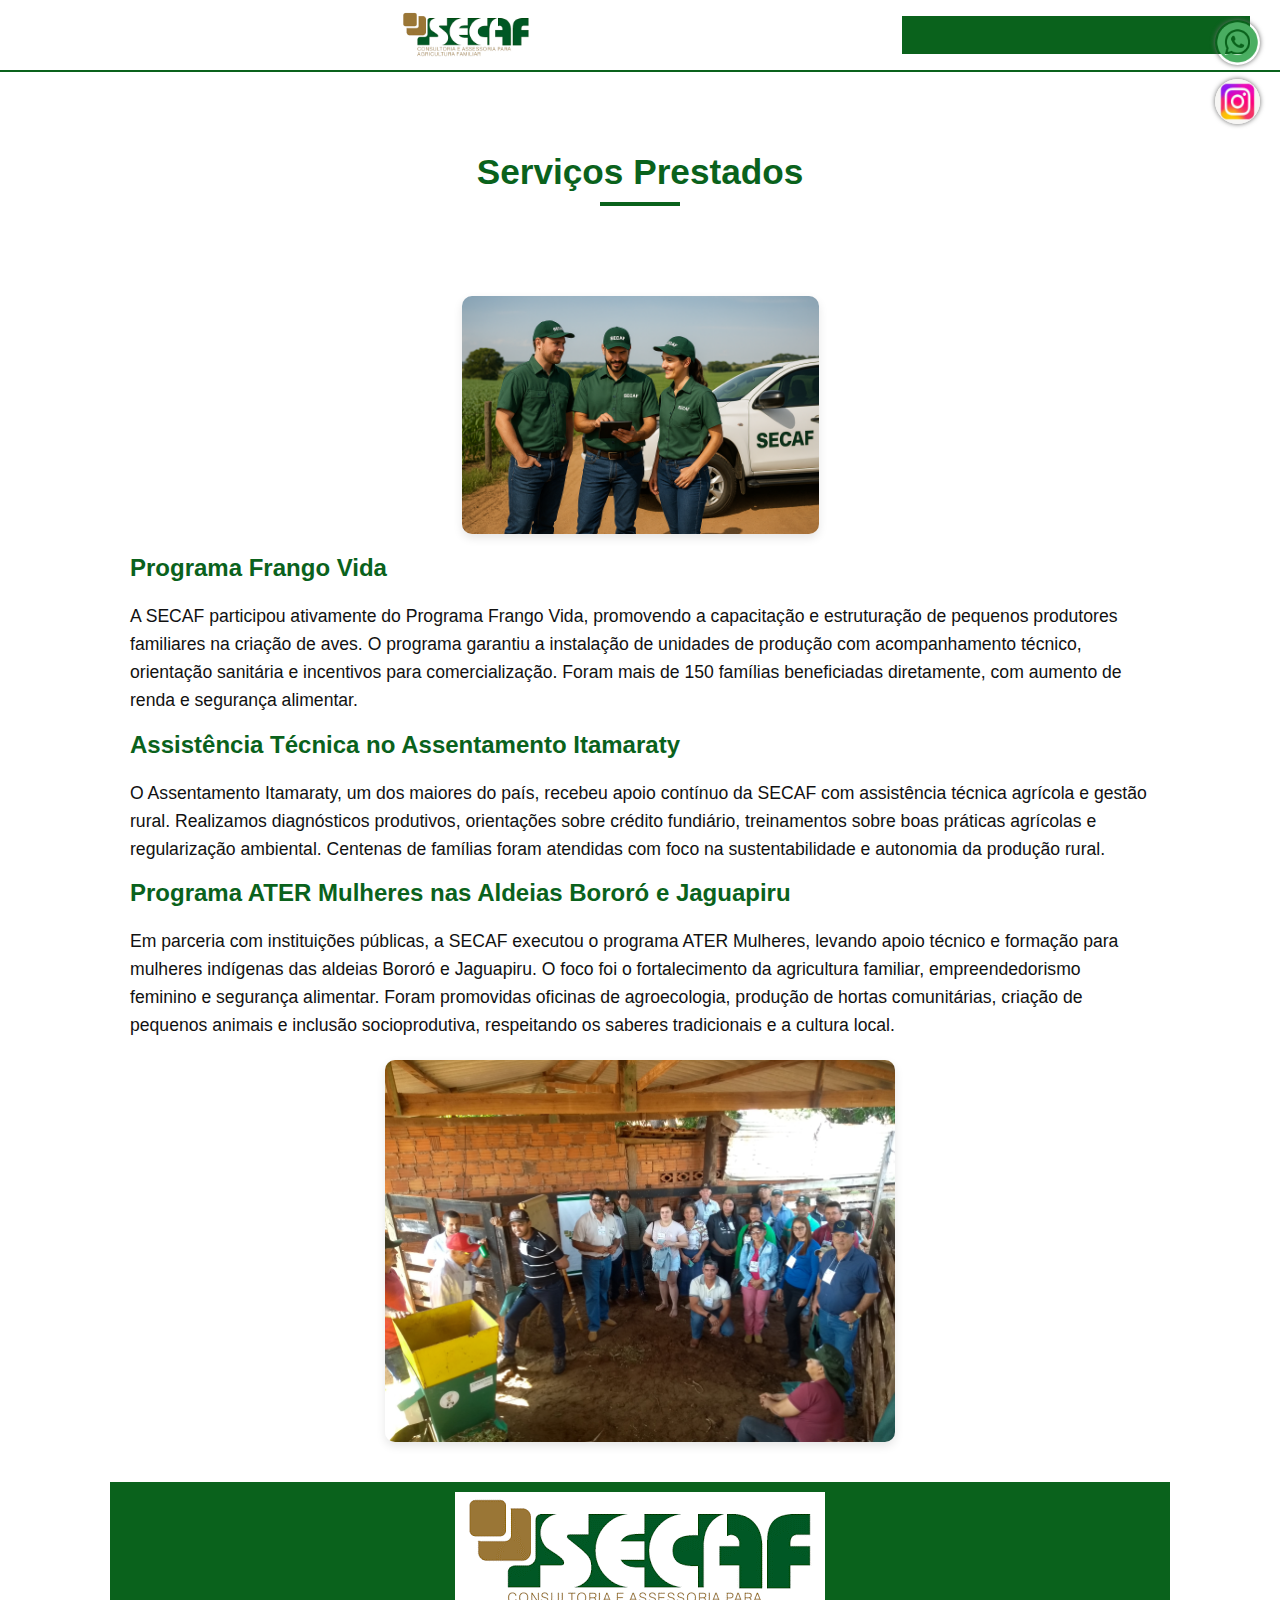
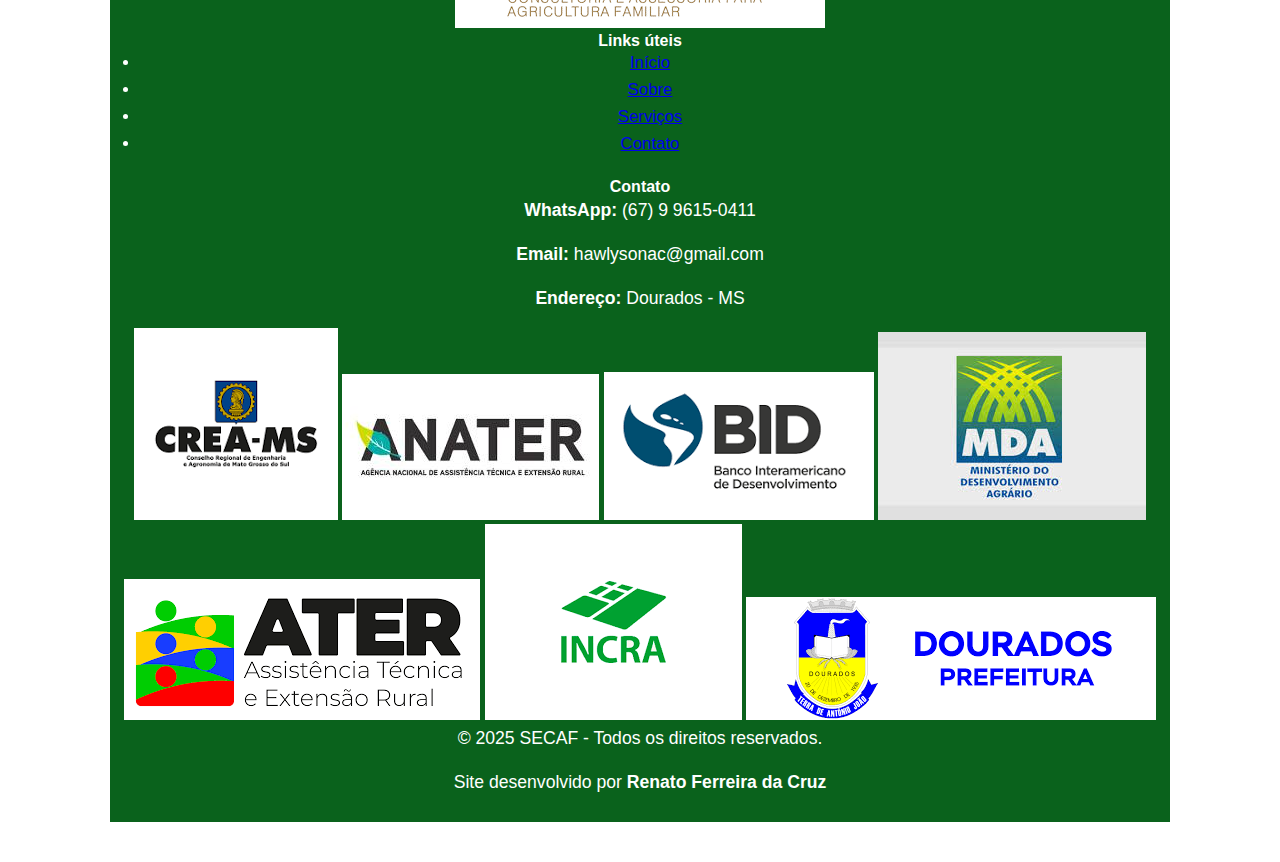
<file: servicos-prestados.html>
<!DOCTYPE html>
<html lang="pt-BR">
<head>
    <meta charset="UTF-8">
    <title>Serviços Já Prestados - Resutados da SECAF</title>
    <link rel="stylesheet" href="style.css">
     <meta charset="UTF-8">
  <title>Serviços Já Prestados - Resultados da SECAF</title>
  <meta name="description" content="Veja os projetos e atividades já realizados pela SECAF em várias regiões do Brasil, promovendo o fortalecimento da agricultura familiar.">
  <meta name="keywords" content="serviços prestados, projetos realizados, agricultura familiar, assistência técnica, SECAF, histórico">
  <meta name="author" content="Renato Ferreira da Cruz">
  <meta name="viewport" content="width=device-width, initial-scale=1.0">
  <link rel="stylesheet" href="style.css">
</head>
<body>
    <header>
        <img src="images/logo.png" alt="Logo SECAF" class="logo">
        <nav>
            <a href="index.html">Início</a>
            <a href="sobre.html">Sobre</a>
            <a href="servicos.html">Serviços</a>
            <a href="contato.html">Contato</a>
        </nav>
    </header>
    <main class="pagina-conteudo">
        <main class="pagina-conteudo">
    <section style="max-width: 960px; margin: 0 auto; padding: 40px 20px;">
  <h1 style="color: #0A621C; text-align: center; font-size: 2.2em; margin-bottom: 10px;">
    Serviços Prestados
  </h1>
  <hr style="width: 80px; height: 4px; background-color: #0A621C; border: none; margin: 0 auto 30px;">
</section>
          <img src="./images/servicos-prestados.png" 
     alt="Técnico da SECAF plantando muda para recuperação de área degradada" 
     style="width: 35%; max-width: 800px; display: block; margin: 20px auto; border-radius: 10px; box-shadow: 0 4px 10px rgba(0,0,0,0.1);">


        <section>
            <h2 class="subtitulo-secao">Programa Frango Vida</h2>
            <p>
                A SECAF participou ativamente do Programa Frango Vida, promovendo a capacitação e estruturação de pequenos produtores familiares na criação de aves.
                O programa garantiu a instalação de unidades de produção com acompanhamento técnico, orientação sanitária e incentivos para comercialização.
                Foram mais de 150 famílias beneficiadas diretamente, com aumento de renda e segurança alimentar.
            </p>
        </section>

        <section>
            <h2 class="subtitulo-secao">Assistência Técnica no Assentamento Itamaraty</h2>
            <p>
                O Assentamento Itamaraty, um dos maiores do país, recebeu apoio contínuo da SECAF com assistência técnica agrícola e gestão rural.
                Realizamos diagnósticos produtivos, orientações sobre crédito fundiário, treinamentos sobre boas práticas agrícolas e regularização ambiental.
                Centenas de famílias foram atendidas com foco na sustentabilidade e autonomia da produção rural.
            </p>
        </section>

        <section>
            <h2 class="subtitulo-secao">Programa ATER Mulheres nas Aldeias Bororó e Jaguapiru</h2>
            <p>
                Em parceria com instituições públicas, a SECAF executou o programa ATER Mulheres, levando apoio técnico e formação para mulheres indígenas
                das aldeias Bororó e Jaguapiru. O foco foi o fortalecimento da agricultura familiar, empreendedorismo feminino e segurança alimentar.
                Foram promovidas oficinas de agroecologia, produção de hortas comunitárias, criação de pequenos animais e inclusão socioprodutiva,
                respeitando os saberes tradicionais e a cultura local.
            </p>
            <img src="./images/equipe.jpg" 
     alt="Descrição da imagem aqui" 
     style="width: 50%; max-width: 800px; display: block; margin: 20px auto; border-radius: 10px; box-shadow: 0 4px 10px rgba(0,0,0,0.1);">

        </section>
    </main>
    <footer class="rodape">
  <div class="rodape-container">
    <div class="rodape-coluna">
      <img src="images/logo.png" alt="Logo SECAF" class="rodape-logo">
    </div>
    <div class="rodape-coluna">
      <h4>Links úteis</h4>
      <ul>
        <li><a href="index.html">Início</a></li>
        <li><a href="sobre.html">Sobre</a></li>
        <li><a href="servicos.html">Serviços</a></li>
        <li><a href="contato.html">Contato</a></li>
      </ul>
    </div>
    <div class="rodape-coluna">
      <h4>Contato</h4>
      <p><strong>WhatsApp:</strong> (67) 9 9615-0411</p>
      <p><strong>Email:</strong> hawlysonac@gmail.com</p>
      <p><strong>Endereço:</strong> Dourados - MS</p>
    </div>
  </div>
    <div class="rodape-logos">
    <img src="images/logo-crea.png" alt="CREA-MS">
    <img src="images/logo-anater.png" alt="ANATER">
    <img src="images/bid.png" alt="BID">
    <img src="images/mda.jpeg" alt="MDA">
    <img src="images/ater.png" alt="ATER">
    <img src="images/incra.png" alt="INCRA">
    <img src="images/dourados.png" alt="dourados">
      </div>
  <div class="rodape-baixo">
    <p>© 2025 SECAF - Todos os direitos reservados.</p>
    <p class="creditos-site">Site desenvolvido por <strong>Renato Ferreira da Cruz</strong></p>
  </div>
</footer>
  
</a><!-- Ícones flutuantes das redes sociais -->
<div class="social-float">
  <a href="https://wa.me/5567996150411?text=Olá!%20Gostaria%20de%20mais%20informações%20sobre%20os%20serviços%20da%20SECAF" target="_blank">
    <img src="images/whatsapp.png" alt="Fale conosco no WhatsApp" class="icon-social">
  </a>
  <a href="https://www.instagram.com/SEUUSUARIO" target="_blank">
    <img src="images/instagram.png" alt="Nosso Instagram" class="icon-social">
  </a>
</div>
</body>
</html>
</file>
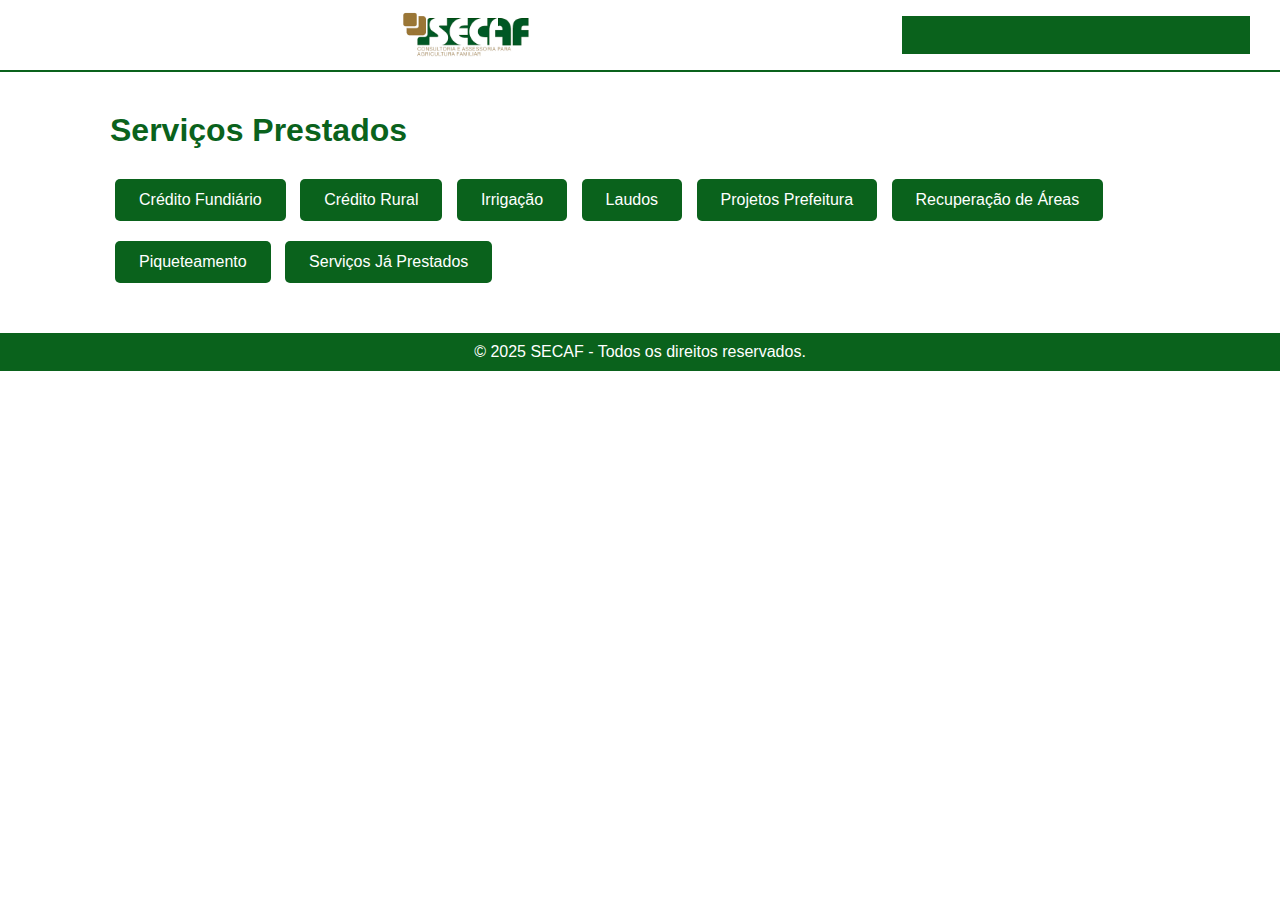
<file: servicos.html>
<!DOCTYPE html>
<html lang="pt-BR">
<head>
  <meta charset="UTF-8">
  <title>Serviços - SECAF</title>
  <link rel="stylesheet" href="style.css">
</head>
<body>
  <header><img src="images/logo.png" alt="Logo SECAF" class="logo">
    <nav>
      <a href="index.html">Início</a>
      <a href="sobre.html">Sobre</a>
      <a href="servicos.html">Serviços</a>
      <a href="contato.html">Contato</a>
    </nav>
  </header>
  <main>
     <h1>Serviços Prestados</h1>
  <div class="nav-servicos">
    <button onclick="location.href='credito-fundiario.html'">Crédito Fundiário</button>
    <button onclick="location.href='credito-rural.html'">Crédito Rural</button>
    <button onclick="location.href='irrigacao.html'">Irrigação</button>
    <button onclick="location.href='laudos.html'">Laudos</button>
    <button onclick="location.href='projetos-prefeitura.html'">Projetos Prefeitura</button>
    <button onclick="location.href='recuperacao.html'">Recuperação de Áreas</button>
    <button onclick="location.href='piqueteamento.html'">Piqueteamento</button>
    <button onclick="location.href='servicos-prestados.html'">Serviços Já Prestados</button>
  </div>
  </main>
  <footer>© 2025 SECAF - Todos os direitos reservados.</footer>
</body>
</html>
</file>
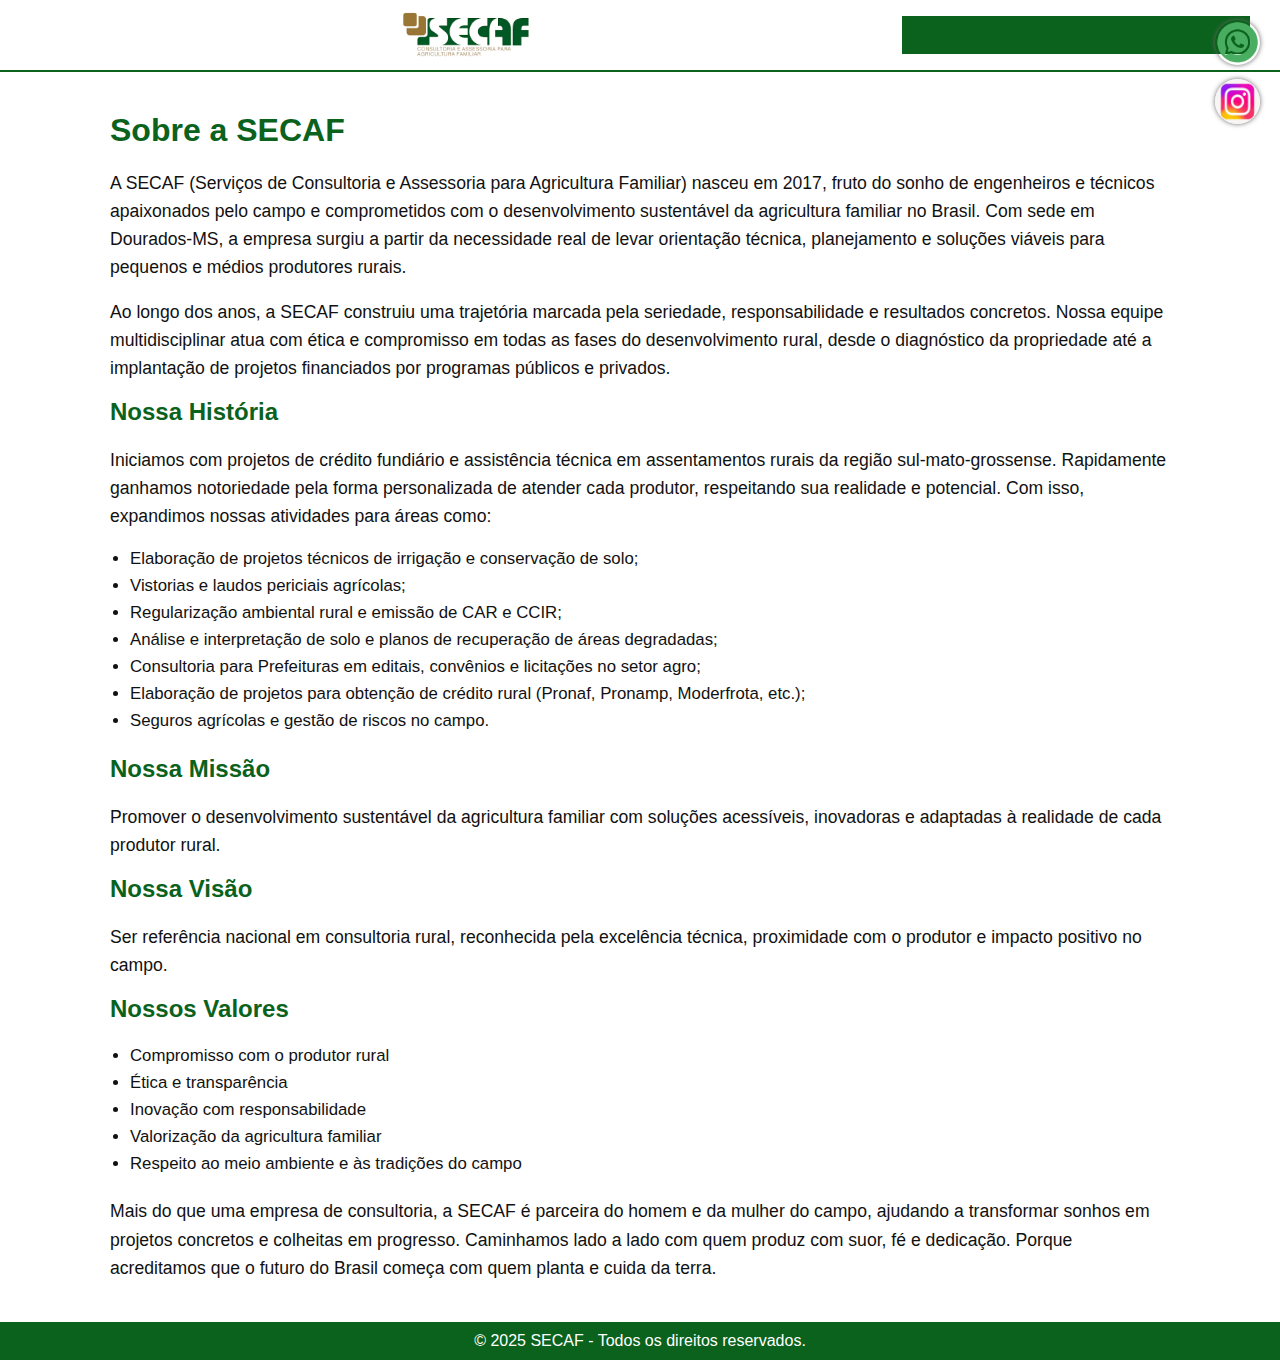
<file: sobre.html>
<!DOCTYPE html>
<html lang="pt-BR">
<head>
  <meta charset="UTF-8">
  <title>Sobre a SECAF</title>
  <link rel="stylesheet" href="style.css">
</head>
<body>
  <header><img src="images/logo.png" alt="Logo SECAF" class="logo">
    <nav>
      <a href="index.html">Início</a>
      <a href="sobre.html">Sobre</a>
      <a href="servicos.html">Serviços</a>
      <a href="contato.html">Contato</a>
    </nav>
  </header>
  <main>
    <h1>Sobre a SECAF</h1>

<p>A SECAF (Serviços de Consultoria e Assessoria para Agricultura Familiar) nasceu em 2017, fruto do sonho de engenheiros e técnicos apaixonados pelo campo e comprometidos com o desenvolvimento sustentável da agricultura familiar no Brasil. Com sede em Dourados-MS, a empresa surgiu a partir da necessidade real de levar orientação técnica, planejamento e soluções viáveis para pequenos e médios produtores rurais.</p>

<p>Ao longo dos anos, a SECAF construiu uma trajetória marcada pela seriedade, responsabilidade e resultados concretos. Nossa equipe multidisciplinar atua com ética e compromisso em todas as fases do desenvolvimento rural, desde o diagnóstico da propriedade até a implantação de projetos financiados por programas públicos e privados.</p>

<h2>Nossa História</h2>

<p>Iniciamos com projetos de crédito fundiário e assistência técnica em assentamentos rurais da região sul-mato-grossense. Rapidamente ganhamos notoriedade pela forma personalizada de atender cada produtor, respeitando sua realidade e potencial. Com isso, expandimos nossas atividades para áreas como:</p>

<ul>
  <li>Elaboração de projetos técnicos de irrigação e conservação de solo;</li>
  <li>Vistorias e laudos periciais agrícolas;</li>
  <li>Regularização ambiental rural e emissão de CAR e CCIR;</li>
  <li>Análise e interpretação de solo e planos de recuperação de áreas degradadas;</li>
  <li>Consultoria para Prefeituras em editais, convênios e licitações no setor agro;</li>
  <li>Elaboração de projetos para obtenção de crédito rural (Pronaf, Pronamp, Moderfrota, etc.);</li>
  <li>Seguros agrícolas e gestão de riscos no campo.</li>
</ul>

<h2>Nossa Missão</h2>
<p>Promover o desenvolvimento sustentável da agricultura familiar com soluções acessíveis, inovadoras e adaptadas à realidade de cada produtor rural.</p>

<h2>Nossa Visão</h2>
<p>Ser referência nacional em consultoria rural, reconhecida pela excelência técnica, proximidade com o produtor e impacto positivo no campo.</p>

<h2>Nossos Valores</h2>
<ul>
  <li>Compromisso com o produtor rural</li>
  <li>Ética e transparência</li>
  <li>Inovação com responsabilidade</li>
  <li>Valorização da agricultura familiar</li>
  <li>Respeito ao meio ambiente e às tradições do campo</li>
</ul>

<p>Mais do que uma empresa de consultoria, a SECAF é parceira do homem e da mulher do campo, ajudando a transformar sonhos em projetos concretos e colheitas em progresso. Caminhamos lado a lado com quem produz com suor, fé e dedicação. Porque acreditamos que o futuro do Brasil começa com quem planta e cuida da terra.</p>
  </main>
  <footer>© 2025 SECAF - Todos os direitos reservados.</footer>
  <!-- Ícones flutuantes das redes sociais -->
<div class="social-float">
  <a href="https://wa.me/5567996150411?text=Olá!%20Gostaria%20de%20mais%20informações%20sobre%20os%20serviços%20da%20SECAF" target="_blank">
    <img src="images/whatsapp.png" alt="Fale conosco no WhatsApp" class="icon-social">
  </a>
  <a href="https://www.instagram.com/SEUUSUARIO" target="_blank">
    <img src="images/instagram.png" alt="Nosso Instagram" class="icon-social">
  </a>
</div>
</body>
</html>
</file>
<file: style.css>
* {
  margin: 0;
  padding: 0;
  box-sizing: border-box;
}
body {
  font-family: Arial, sans-serif;
}
header {
  background-color: #0A621C;
  padding: 20px 0;
  text-align: center;
}
.logo {
  height: 60px;
  display: block;
  margin: 0 auto;
}
nav {
  background-color: #0A621C;
  text-align: center;
  padding: 10px 0;
}
nav a {
  color: white;
  margin: 0 10px;
  text-decoration: none;
  font-weight: bold;
}
main {
  padding: 30px;
  max-width: 900px;
  margin: 0 auto;
}
footer {
  background-color: #0A621C;
  color: white;
  text-align: center;
  padding: 10px;
}
.whatsapp-float {
  position: fixed;
  bottom: 20px;
  right: 20px;
  z-index: 1000;
}
.instagram-float {
  position: fixed;
  bottom: 90px;
  right: 20px;
  z-index: 1000;
}
.social-float {
  position: fixed;
  top: 20px;
  right: 20px;
  display: flex;
  gap: 10px;
  z-index: 1000;
}

.icon-social {
  width: 40px;
  height: 40px;
  transition: transform 0.2s;
}

.icon-social:hover {
  transform: scale(1.1);
}
body {
  font-family: 'Arial', sans-serif;
  background-color: #fff;
  color: #111;
  margin: 0;
  padding: 0;
}

main {
  max-width: 1100px;
  margin: 40px auto;
  padding: 0 20px;
}

h1, h2, h3 {
  margin-bottom: 20px;
  color: #0A621C;
  font-weight: 700;
}

p {
  margin-bottom: 16px;
  line-height: 1.6;
  font-size: 1.1rem;
}

ul {
  margin-left: 20px;
  margin-bottom: 20px;
  line-height: 1.6;
  font-size: 1.05rem;
}

button, .botao-link {
  background-color: #0A621C;
  color: white;
  border: none;
  padding: 12px 24px;
  margin: 10px 5px;
  border-radius: 5px;
  cursor: pointer;
  font-size: 1rem;
}

button:hover, .botao-link:hover {
  background-color: #084d15;
}

form {
  margin-top: 30px;
}

input, textarea {
  width: 100%;
  padding: 12px;
  margin-bottom: 15px;
  border: 1px solid #ccc;
  border-radius: 4px;
}

label {
  font-weight: bold;
  display: block;
  margin-bottom: 8px;
}
.hero-banner {
  position: relative;
  width: 100%;
  max-height: 500px;
  overflow: hidden;
}

.banner-img {
  width: 100%;
  height: auto;
  object-fit: cover;
  display: block;
}

.banner-texto {
  position: absolute;
  top: 50%;
  left: 50%;
  transform: translate(-50%, -50%);
  color: white;
  text-shadow: 2px 2px 8px rgba(0,0,0,0.7);
  font-size: 2em;
  font-weight: bold;
  text-align: center;
  padding: 10px;
}
.banner-texto {
  position: absolute;
  top: 50%;
  left: 50%;
  transform: translate(-50%, -50%);
  color: white; /* Aqui está a mágica */
  font-size: 2em;
  text-align: center;
  text-shadow: 2px 2px 4px rgba(0, 0, 0, 0.6); /* melhora a leitura sobre a imagem */
  width: 100%;
  padding: 0 20px;
}

.hero-banner {
  position: relative;
  width: 100%;
  height: 400px;
  overflow: hidden;
}

.banner-img {
  width: 100%;
  height: 100%;
  object-fit: cover;
}
.barra-topo {
  background-color: #000;
  color: #fff;
  padding: 8px 0;
  text-align: center;
  font-family: Arial, sans-serif;
  font-size: 14px;
}

.data-atual {
  font-weight: bold;
}
/* HEADER */
header {
  display: flex;
  justify-content: space-between;
  align-items: center;
  padding: 10px 30px;
  background-color: #ffffff;
  border-bottom: 2px solid #0A621C;
}

.logo {
  height: 50px;
}

nav a {
  margin-left: 20px;
  text-decoration: none;
  color: #0A621C;
  font-weight: bold;
  font-family: Arial, sans-serif;
}

nav a:hover {
  text-decoration: underline;
}

/* DATA */
.barra-topo {
  background-color: #0A621C;
  color: #fff;
  padding: 6px 0;
  text-align: center;
  font-family: Arial, sans-serif;
  font-size: 14px;
}

.data-atual {
  font-weight: bold;
}

/* COTAÇÕES */
.cotacoes-container {
  display: flex;
  justify-content: center;
  gap: 40px;
  background-color: #e6f0e8;
  padding: 12px 0;
  font-family: Arial, sans-serif;
  border-bottom: 2px solid #0A621C;
  flex-wrap: wrap;
}

.cotacao {
  text-align: center;
  font-size: 14px;
}

.cotacao .titulo {
  display: block;
  font-weight: bold;
  color: #0A621C;
}

.cotacao .valor {
  display: block;
  font-size: 16px;
  color: #000;
}

.cotacao .variacao {
  display: block;
  font-size: 13px;
  margin-top: 2px;
}

.variacao.positiva {
  color: green;
}

.variacao.negativa {
  color: red;
}
.social-float {
  position: fixed;
  bottom: 20px;
  right: 20px;
  z-index: 999;
  display: flex;
  flex-direction: column;
  gap: 10px;
}

.icon-social {
  width: 45px;
  height: 45px;
  border-radius: 50%;
  box-shadow: 0 0 5px #666;
  transition: transform 0.3s ease;
}

.icon-social:hover {
  transform: scale(1.1);
}
</file>
